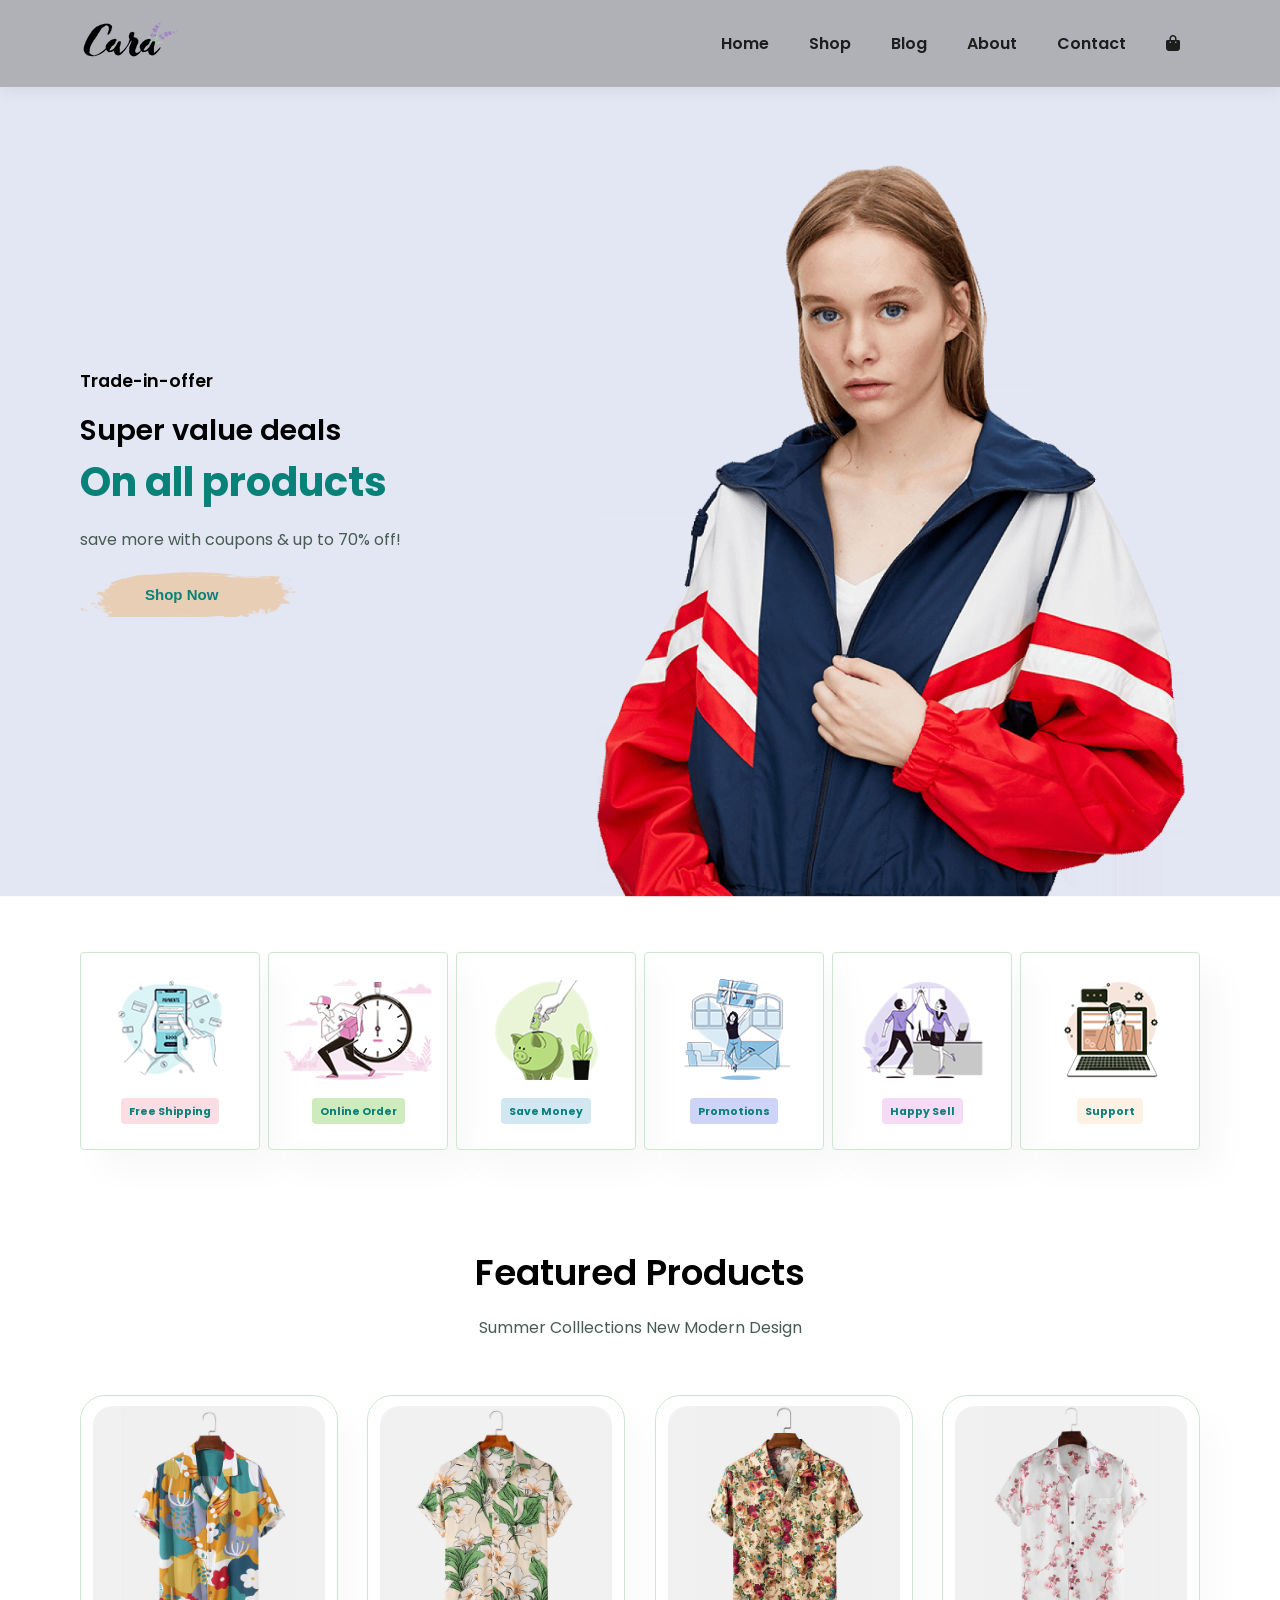
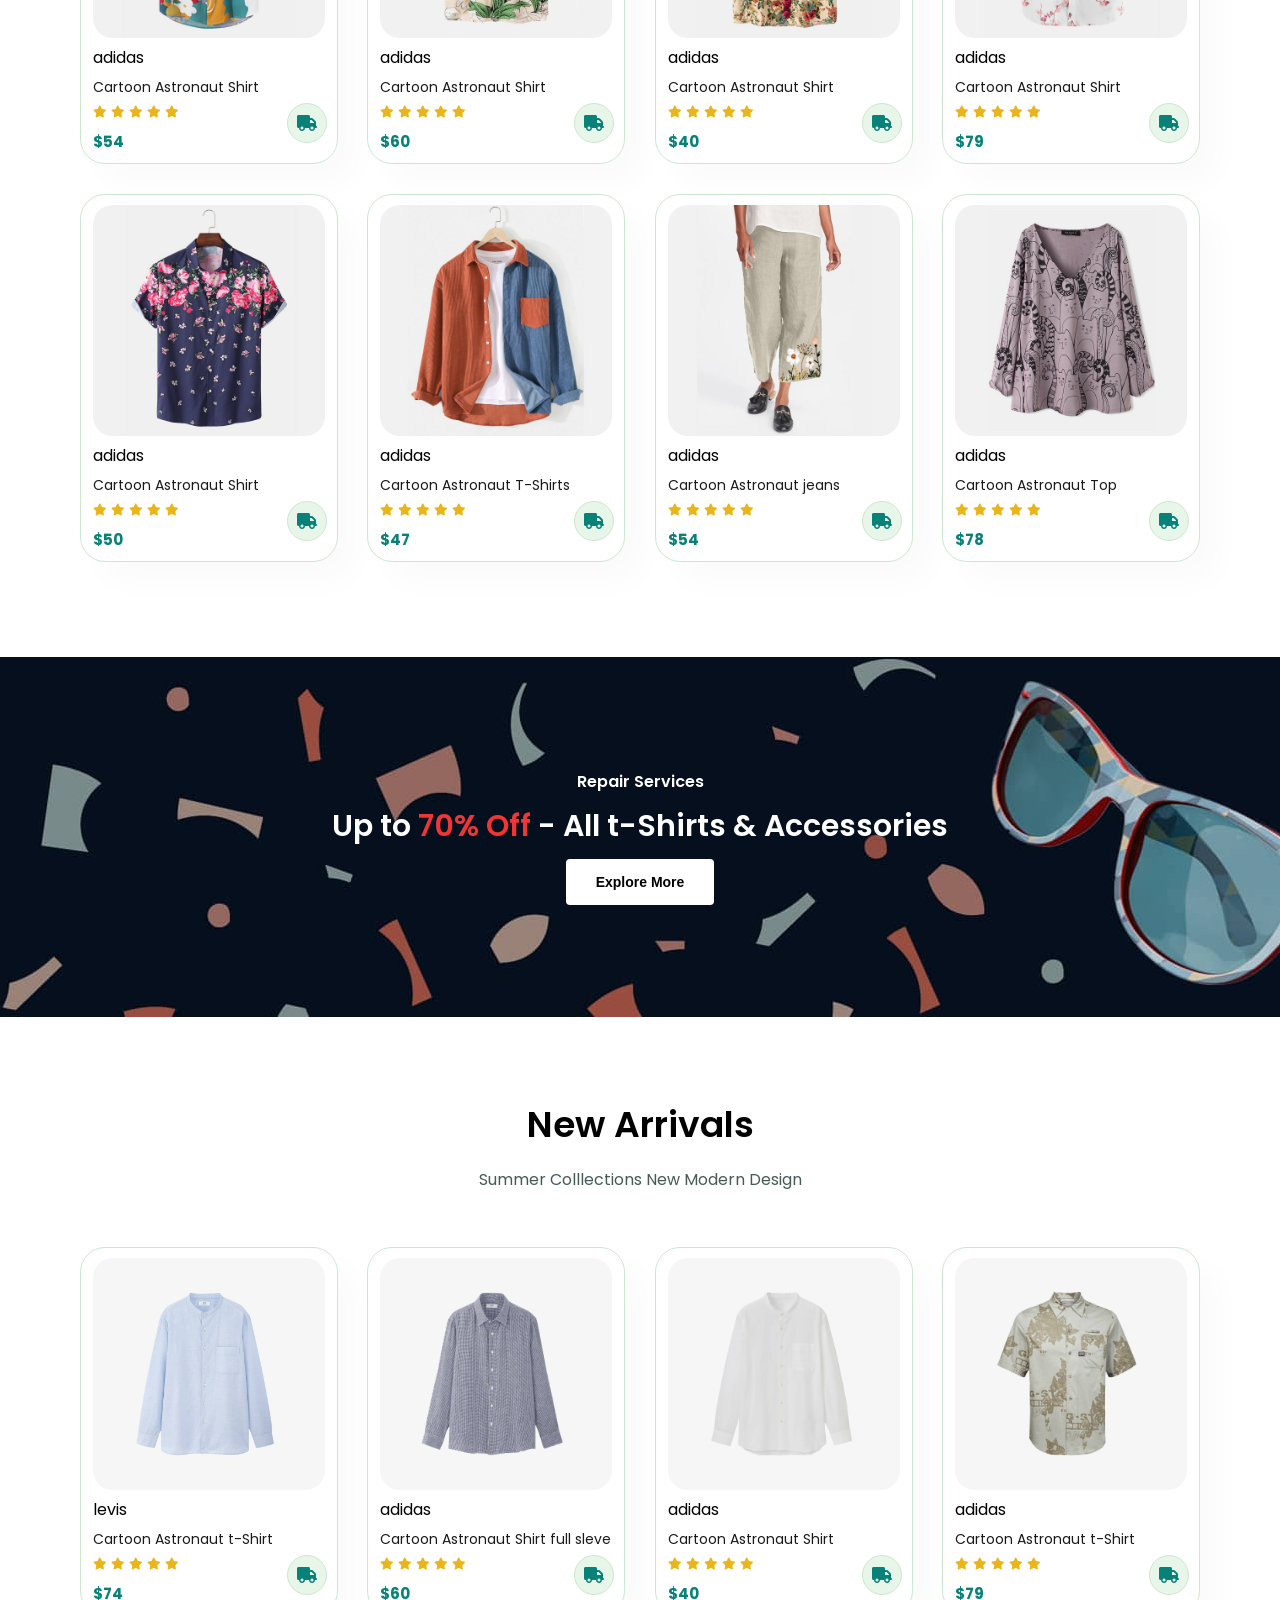
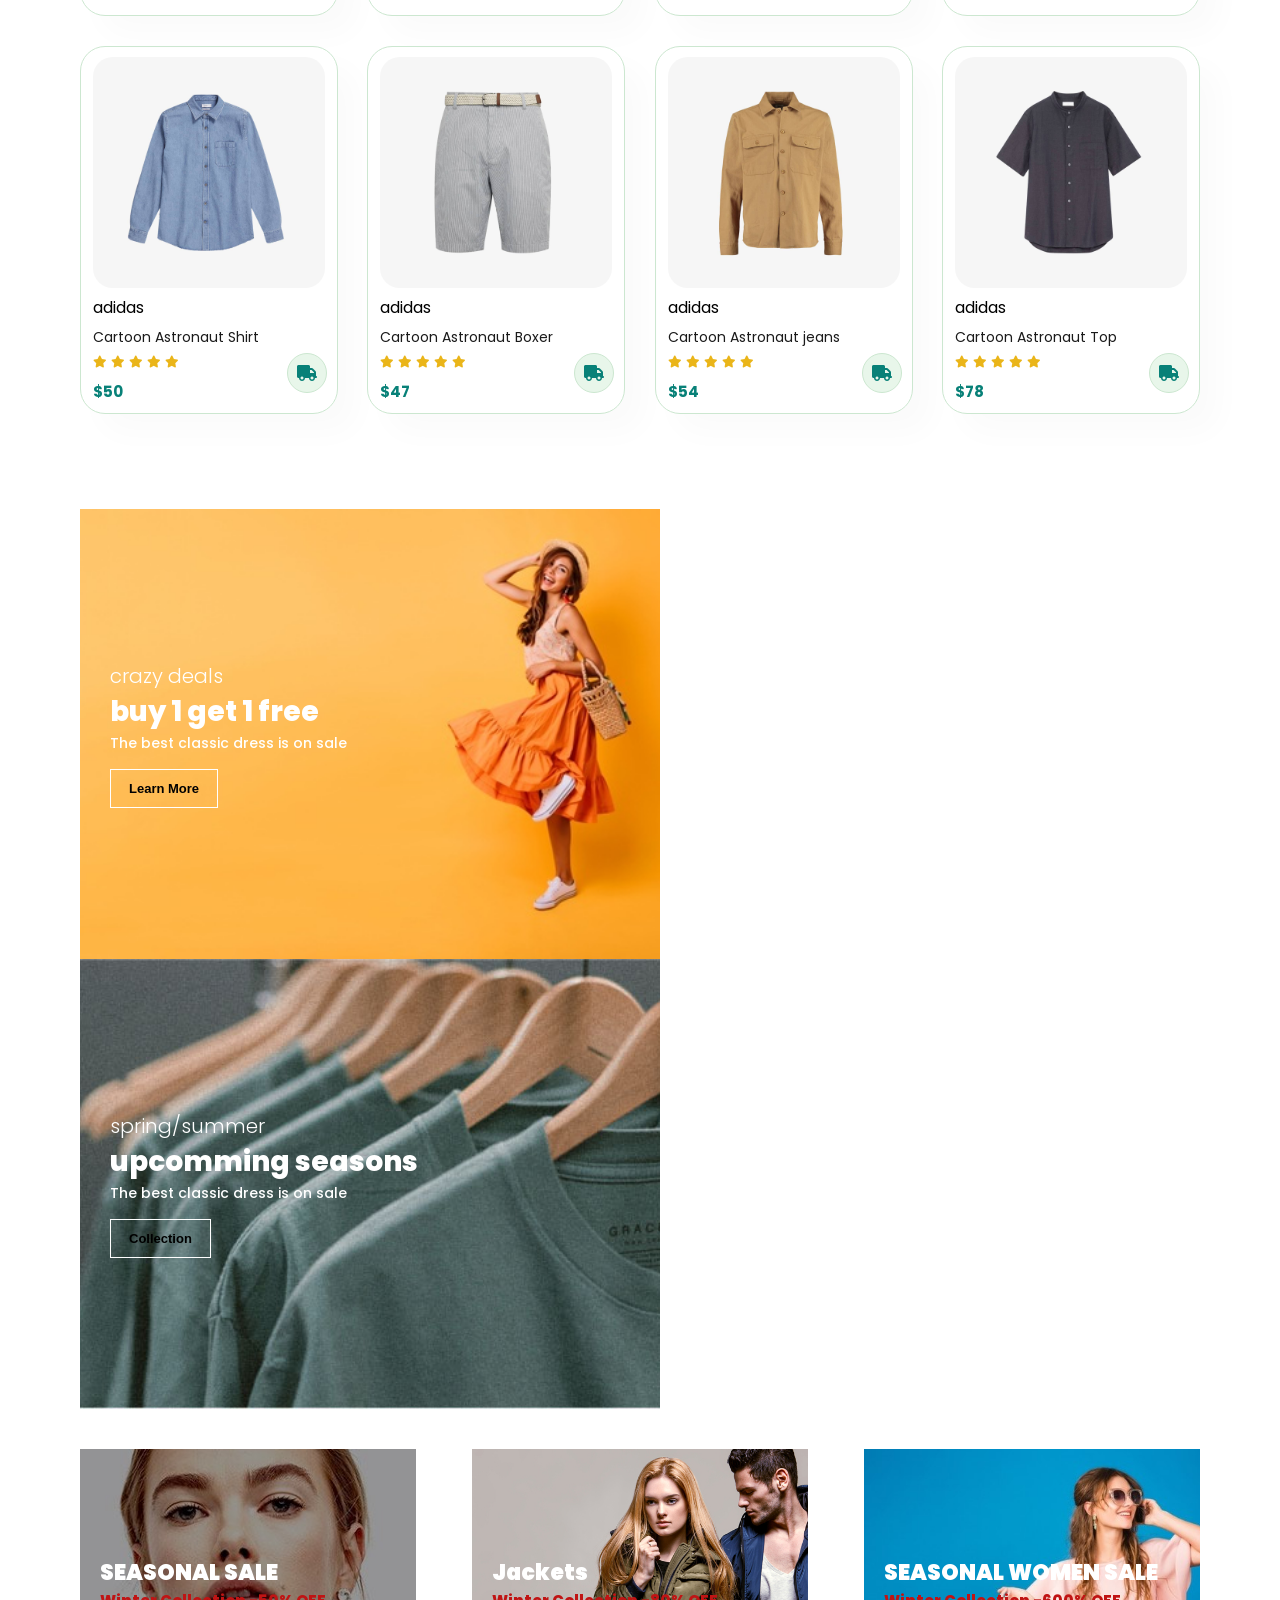
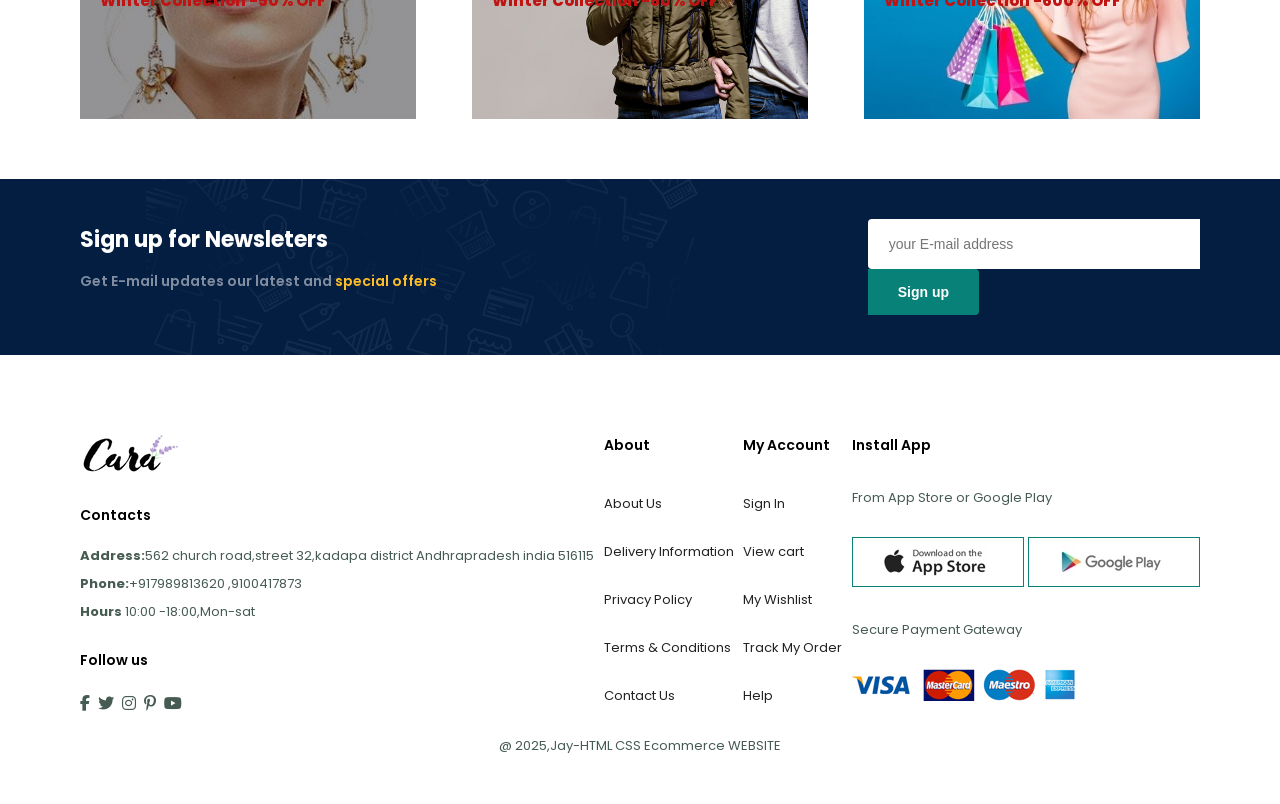
<file: index.html>
<!DOCTYPE html>
<html lang="en">
<head>
    <meta charset="UTF-8">
    <meta name="viewport" content="width=device-width, initial-scale=1.0">
    <title>E-COMMERCE WEBSITE</title>
    <link rel="stylesheet" href="https://cdnjs.cloudflare.com/ajax/libs/font-awesome/6.7.2/css/all.min.css" integrity="sha512-Evv84Mr4kqVGRNSgIGL/F/aIDqQb7xQ2vcrdIwxfjThSH8CSR7PBEakCr51Ck+w+/U6swU2Im1vVX0SVk9ABhg==" crossorigin="anonymous" referrerpolicy="no-referrer"  />
    <link rel="stylesheet" href="style.css">
</head>
<body>
    <section id="header">
        <a href="#"><img src="img/logo.png" class="logo" alt=""></a>
        <div>
            <ul id="navbar">
                <li><a   class="active" href="index.html">Home</a></li>
                <li><a href="shop.html">Shop</a></li>
                <li><a href="blog.html">Blog</a></li>
                <li><a href="about.html">About</a></li>
                <li><a href="contact.html">Contact</a></li>
                <li id="la-bag" ><a href="cart.html"><i class="fa-solid fa-bag-shopping"></i></a></li>
                <a href="#" id="close"><i class="fa-solid fa-square-xmark"></i></a>
                
            </ul>
        </div>
        <div id="mobile"> 
            <a href="cart.html"><i class="fa-solid fa-bag-shopping"></i></a>
            <i id="bar" class="fas fa-outdent"> </i>

        </div>
        

    </section>
    <section id="hero">
        <h4>Trade-in-offer</h4>
        <h2>Super value deals</h2>
        <h1>On all products </h1>
        <p>save more with coupons & up to 70% off!</p>
        <button>Shop Now</button>


    </section>
    <section id="feature" class="section-p1">
        <div class="fe-Box">
            <img src="img/features/f1.png" alt="">
            <h6>Free Shipping</h6>
        </div>
        <div class="fe-Box">
            <img src="img/features/f2.png" alt="">
            <h6>Online Order</h6>
        </div>
        <div class="fe-Box">
            <img src="img/features/f3.png" alt="">
            <h6>Save Money</h6>
        </div>
        <div class="fe-Box">
            <img src="img/features/f4.png" alt="">
            <h6>Promotions</h6>
        </div>
        <div class="fe-Box">
            <img src="img/features/f5.png" alt="">
            <h6>Happy Sell</h6>
        </div>
        <div class="fe-Box">
            <img src="img/features/f6.png" alt="">
            <h6>Support</h6>
        </div>

    </section>
    <section id="product1" class="section-p1">
        <h2>Featured Products</h2>
        <p>Summer Colllections New Modern Design</p>
        <div class="pro-container">
            <div class="pro">
                <img src="img/products/f1.jpg" alt="">
                <div class="des">
                    <span>adidas</span>
                    <h5>Cartoon Astronaut Shirt</h5>
                    <div class="star">
                        <i class="fas fa-star"></i>
                        <i class="fas fa-star"></i>
                        <i class="fas fa-star"></i>
                        <i class="fas fa-star"></i>
                        <i class="fas fa-star"></i>
                    </div>
                    <h4>$54</h4>
                </div>
                <a href="#" class="cart"><i  class="fa-solid fa-truck "></i></a>
            </div>
            <div class="pro">
                <img src="img/products/f2.jpg" alt="">
                <div class="des">
                    <span>adidas</span>
                    <h5>Cartoon Astronaut Shirt</h5>
                    <div class="star">
                        <i class="fas fa-star"></i>
                        <i class="fas fa-star"></i>
                        <i class="fas fa-star"></i>
                        <i class="fas fa-star"></i>
                        <i class="fas fa-star"></i>
                    </div>
                    <h4>$60</h4>
                </div>
                <a href="#" class="cart"><i  class="fa-solid fa-truck "></i></a>
            </div>
            <div class="pro">
                <img src="img/products/f3.jpg" alt="">
                <div class="des">
                    <span>adidas</span>
                    <h5>Cartoon Astronaut Shirt</h5>
                    <div class="star">
                        <i class="fas fa-star"></i>
                        <i class="fas fa-star"></i>
                        <i class="fas fa-star"></i>
                        <i class="fas fa-star"></i>
                        <i class="fas fa-star"></i>
                    </div>
                    <h4>$40</h4>
                </div>
                <a href="#" class="cart"><i  class="fa-solid fa-truck "></i></a>
            </div>
            <div class="pro">
                <img src="img/products/f4.jpg" alt="">
                <div class="des">
                    <span>adidas</span>
                    <h5>Cartoon Astronaut Shirt</h5>
                    <div class="star">
                        <i class="fas fa-star"></i>
                        <i class="fas fa-star"></i>
                        <i class="fas fa-star"></i>
                        <i class="fas fa-star"></i>
                        <i class="fas fa-star"></i>
                    </div>
                    <h4>$79</h4>
                </div>
                <a href="#" class="cart"><i  class="fa-solid fa-truck "></i></a>
            </div>
            <div class="pro">
                <img src="img/products/f5.jpg" alt="">
                <div class="des">
                    <span>adidas</span>
                    <h5>Cartoon Astronaut Shirt</h5>
                    <div class="star">
                        <i class="fas fa-star"></i>
                        <i class="fas fa-star"></i>
                        <i class="fas fa-star"></i>
                        <i class="fas fa-star"></i>
                        <i class="fas fa-star"></i>
                    </div>
                    <h4>$50</h4>
                </div>
                <a href="#" class="cart"><i  class="fa-solid fa-truck "></i></a>
            </div>
            <div class="pro">
                <img src="img/products/f6.jpg" alt="">
                <div class="des">
                    <span>adidas</span>
                    <h5>Cartoon Astronaut T-Shirts</h5>
                    <div class="star">
                        <i class="fas fa-star"></i>
                        <i class="fas fa-star"></i>
                        <i class="fas fa-star"></i>
                        <i class="fas fa-star"></i>
                        <i class="fas fa-star"></i>
                    </div>
                    <h4>$47</h4>
                </div>
                <a href="#" class="cart"><i  class="fa-solid fa-truck "></i></a>
            </div>
            <div class="pro">
                <img src="img/products/f7.jpg" alt="">
                <div class="des">
                    <span>adidas</span>
                    <h5>Cartoon Astronaut jeans</h5>
                    <div class="star">
                        <i class="fas fa-star"></i>
                        <i class="fas fa-star"></i>
                        <i class="fas fa-star"></i>
                        <i class="fas fa-star"></i>
                        <i class="fas fa-star"></i>
                    </div>
                    <h4>$54</h4>
                </div>
                <a href="#" class="cart"><i  class="fa-solid fa-truck "></i></a>
            </div>
            <div class="pro">
                <img src="img/products/f8.jpg" alt="">
                <div class="des">
                    <span>adidas</span>
                    <h5>Cartoon Astronaut Top</h5>
                    <div class="star">
                        <i class="fas fa-star"></i>
                        <i class="fas fa-star"></i>
                        <i class="fas fa-star"></i>
                        <i class="fas fa-star"></i>
                        <i class="fas fa-star"></i>
                    </div>
                    <h4>$78</h4>
                </div>
                <a href="#" class="cart"><i  class="fa-solid fa-truck "></i></a>
            </div>

        </div>

    </section>
    <section id="banner" class="Sectio">
        <h4>Repair Services</h4>
        <h2>Up to <span>70% Off</span> - All t-Shirts & Accessories</h2>
        <button class="normal">Explore More</button>

    </section>

<section id="product1" class="section-p1">
    <h2>New Arrivals</h2>
    <p>Summer Colllections New Modern Design</p>
    <div class="pro-container">
        <div class="pro">
            <img src="img/products/n1.jpg" alt="">
            <div class="des">
                <span>levis</span>
                <h5>Cartoon Astronaut t-Shirt</h5>
                <div class="star">
                    <i class="fas fa-star"></i>
                    <i class="fas fa-star"></i>
                    <i class="fas fa-star"></i>
                    <i class="fas fa-star"></i>
                    <i class="fas fa-star"></i>
                </div>
                <h4>$74</h4>
            </div>
            <a href="#" class="cart"><i  class="fa-solid fa-truck "></i></a>
        </div>
        <div class="pro">
            <img src="img/products/n2.jpg" alt="">
            <div class="des">
                <span>adidas</span>
                <h5>Cartoon Astronaut Shirt full sleve</h5>
                <div class="star">
                    <i class="fas fa-star"></i>
                    <i class="fas fa-star"></i>
                    <i class="fas fa-star"></i>
                    <i class="fas fa-star"></i>
                    <i class="fas fa-star"></i>
                </div>
                <h4>$60</h4>
            </div>
            <a href="#" class="cart"><i  class="fa-solid fa-truck "></i></a>
        </div>
        <div class="pro">
            <img src="img/products/n3.jpg" alt="">
            <div class="des">
                <span>adidas</span>
                <h5>Cartoon Astronaut Shirt</h5>
                <div class="star">
                    <i class="fas fa-star"></i>
                    <i class="fas fa-star"></i>
                    <i class="fas fa-star"></i>
                    <i class="fas fa-star"></i>
                    <i class="fas fa-star"></i>
                </div>
                <h4>$40</h4>
            </div>
            <a href="#" class="cart"><i  class="fa-solid fa-truck "></i></a>
        </div>
        <div class="pro">
            <img src="img/products/n4.jpg" alt="">
            <div class="des">
                <span>adidas</span>
                <h5>Cartoon Astronaut t-Shirt</h5>
                <div class="star">
                    <i class="fas fa-star"></i>
                    <i class="fas fa-star"></i>
                    <i class="fas fa-star"></i>
                    <i class="fas fa-star"></i>
                    <i class="fas fa-star"></i>
                </div>
                <h4>$79</h4>
            </div>
            <a href="#" class="cart"><i  class="fa-solid fa-truck "></i></a>
        </div>
        <div class="pro">
            <img src="img/products/n5.jpg" alt="">
            <div class="des">
                <span>adidas</span>
                <h5>Cartoon Astronaut Shirt</h5>
                <div class="star">
                    <i class="fas fa-star"></i>
                    <i class="fas fa-star"></i>
                    <i class="fas fa-star"></i>
                    <i class="fas fa-star"></i>
                    <i class="fas fa-star"></i>
                </div>
                <h4>$50</h4>
            </div>
            <a href="#" class="cart"><i  class="fa-solid fa-truck "></i></a>
        </div>
        <div class="pro">
            <img src="img/products/n6.jpg" alt="">
            <div class="des">
                <span>adidas</span>
                <h5>Cartoon Astronaut Boxer</h5>
                <div class="star">
                    <i class="fas fa-star"></i>
                    <i class="fas fa-star"></i>
                    <i class="fas fa-star"></i>
                    <i class="fas fa-star"></i>
                    <i class="fas fa-star"></i>
                </div>
                <h4>$47</h4>
            </div>
            <a href="#" class="cart"><i  class="fa-solid fa-truck "></i></a>
        </div>
        <div class="pro">
            <img src="img/products/n7.jpg" alt="">
            <div class="des">
                <span>adidas</span>
                <h5>Cartoon Astronaut jeans</h5>
                <div class="star">
                    <i class="fas fa-star"></i>
                    <i class="fas fa-star"></i>
                    <i class="fas fa-star"></i>
                    <i class="fas fa-star"></i>
                    <i class="fas fa-star"></i>
                </div>
                <h4>$54</h4>
            </div>
            <a href="#" class="cart"><i  class="fa-solid fa-truck "></i></a>
        </div>
        <div class="pro">
            <img src="img/products/n8.jpg" alt="">
            <div class="des">
                <span>adidas</span>
                <h5>Cartoon Astronaut Top</h5>
                <div class="star">
                    <i class="fas fa-star"></i>
                    <i class="fas fa-star"></i>
                    <i class="fas fa-star"></i>
                    <i class="fas fa-star"></i>
                    <i class="fas fa-star"></i>
                </div>
                <h4>$78</h4>
            </div>
            <a href="#" class="cart"><i  class="fa-solid fa-truck "></i></a>
        </div>

    </div>

</section>
<section id="sm-banner" class="section-p1">
    <div class="banner-box">
        <h4>crazy deals</h4>
        <h2>buy 1 get 1 free</h2>
        <span>The best classic dress is on sale </span>
        <button class="white">Learn More</button>
    </div>
    <div class="banner-box banner-box2">
        <h4>spring/summer</h4>
        <h2>upcomming seasons</h2>
        <span>The best classic dress is on sale </span>
        <button class="white">Collection</button>
    </div>
</section>
<section id="banner-3">
    <div class="banner-box">
        <h2>SEASONAL SALE</h2>
        <h3>Winter Collection -50% OFF</h3>
    </div>
    <div class="banner-box banner-box2">
        <h2>Jackets</h2>
        <h3>Winter Collection -80% OFF</h3>
    </div>
    <div class="banner-box banner-box3">
        <h2>SEASONAL WOMEN SALE</h2>
        <h3>Winter Collection -600% OFF</h3>
    </div>
</section>
<section id="newsletter" class="section-p1 Sectio">
    <div class="newstext">
        <h4>Sign up for Newsleters</h4>
        <p>Get E-mail updates our latest and <span>special offers</span></p>
    </div>
    <div class="form">
        <input type="text" placeholder="your E-mail address ">
        <button class="normal">Sign up</button>
    </div>
</section>
<footer class="section-p1">
    <div class="col">
        <img class="logo" src="img/logo.png" alt="">
        <h4>Contacts</h4>
        <p><strong>Address:</strong>562 church road,street 32,kadapa district Andhrapradesh india 516115</p>
        <p><strong>Phone:</strong>+917989813620 ,9100417873</p>
        <p><strong>Hours</strong> 10:00 -18:00,Mon-sat</p>
        <div class="follow">
            <h4>Follow us</h4>
            <div class="icon">
                <i class="fab fa-facebook-f"></i>
                <i class="fab fa-twitter"></i>
                <i class="fab fa-instagram"></i>
                <i class="fab fa-pinterest-p"></i>
                <i class="fab fa-youtube"></i>
              
            </div>

        </div>
    </div>
    <div class="col">
        <h4>About</h4>
        <a href="#">About Us</a>
        <a href="#">Delivery Information</a>
        <a href="#">Privacy Policy</a>
        <a href="#">Terms & Conditions</a>
        <a href="#">Contact  Us</a>
    </div>
    <div class="col">
        <h4>My Account</h4>
        <a href="#">Sign In</a>
        <a href="#">View cart</a>
        <a href="#">My Wishlist</a>
        <a href="#">Track My Order</a>
        <a href="#">Help</a>
        
    </div>
    <div class="col install">
        <h4>Install App</h4>
        <p>From App Store or Google Play</p>
        <div class="row">
            <img src="img/pay/app.jpg" alt="">
            <img src="img/pay/play.jpg" alt="">
        </div>
        <p>Secure Payment Gateway</p>
        <img src="img/pay/pay.png" alt="">

    </div>
    <div class="copyright">
        <p>@ 2025,Jay-HTML CSS Ecommerce WEBSITE</p>
    </div>
</footer>

    <script src="script.js"></script>
    
</body>
</html>
</file>
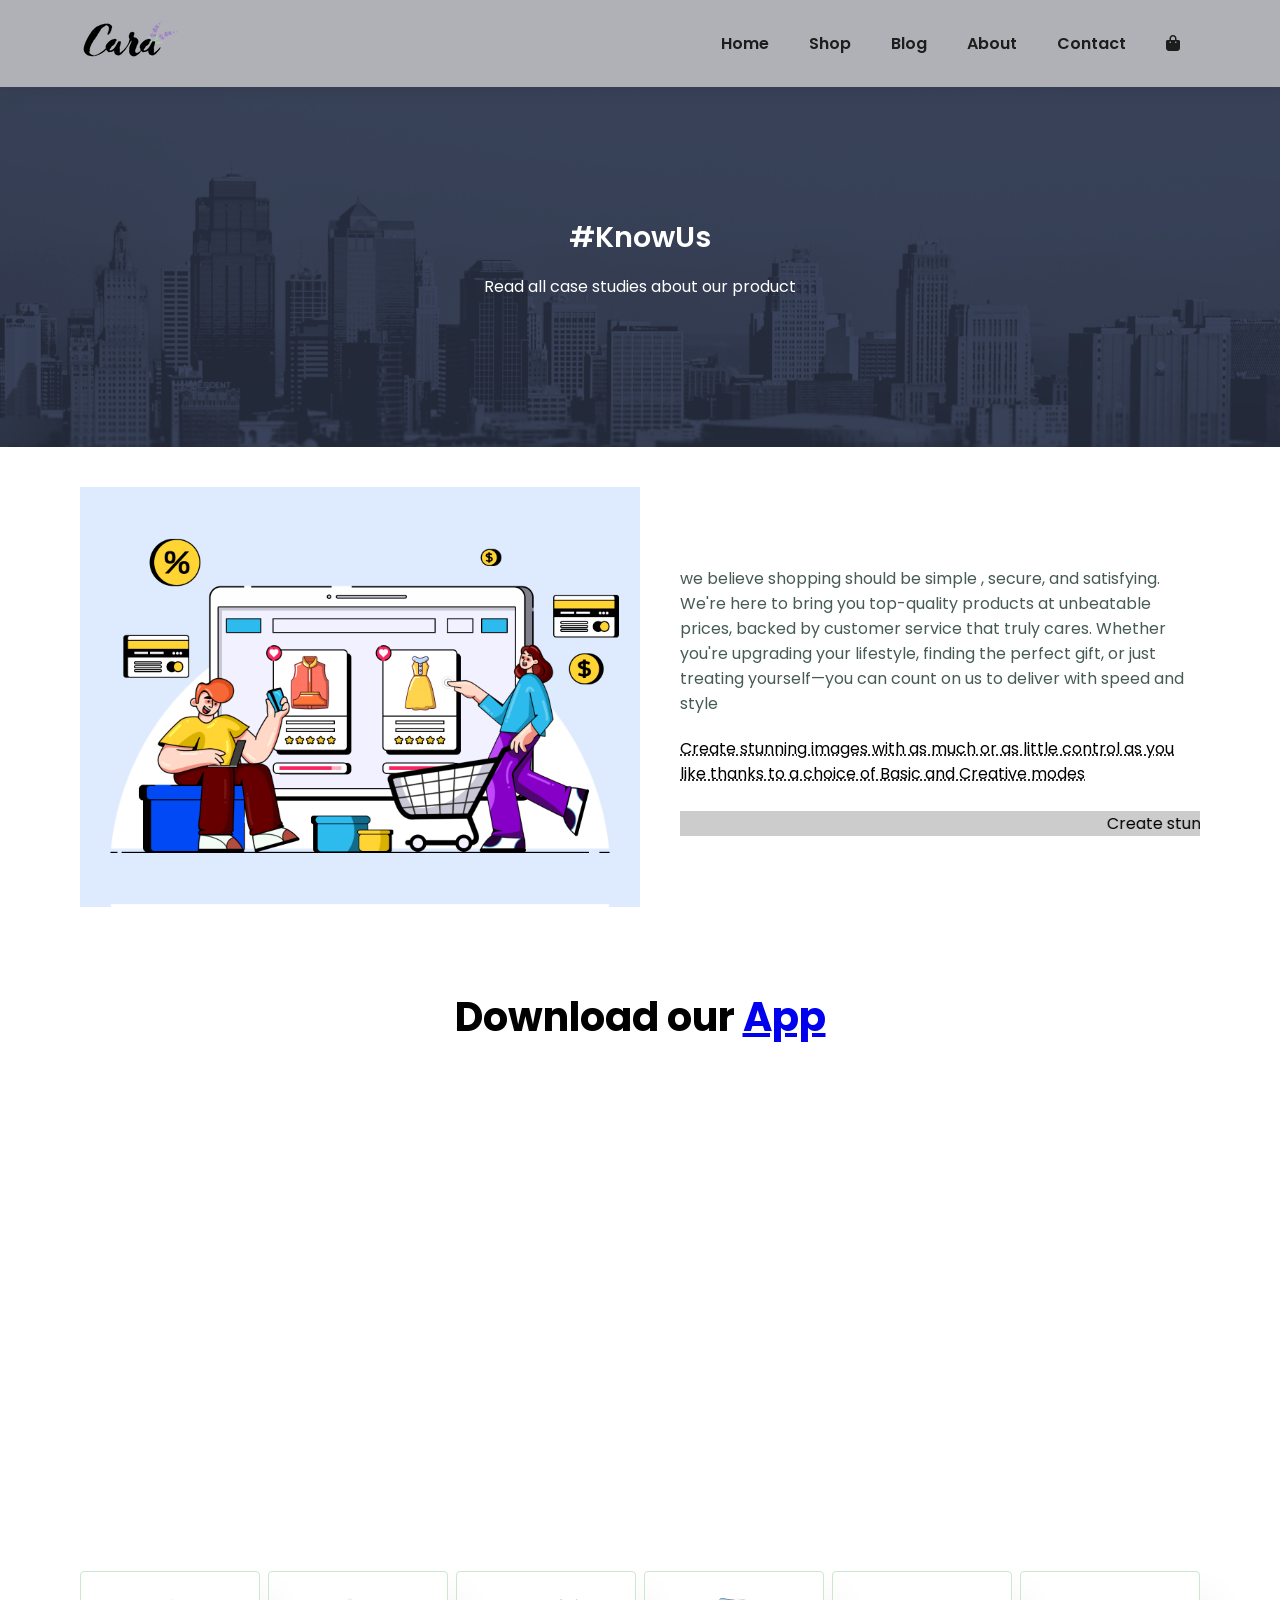
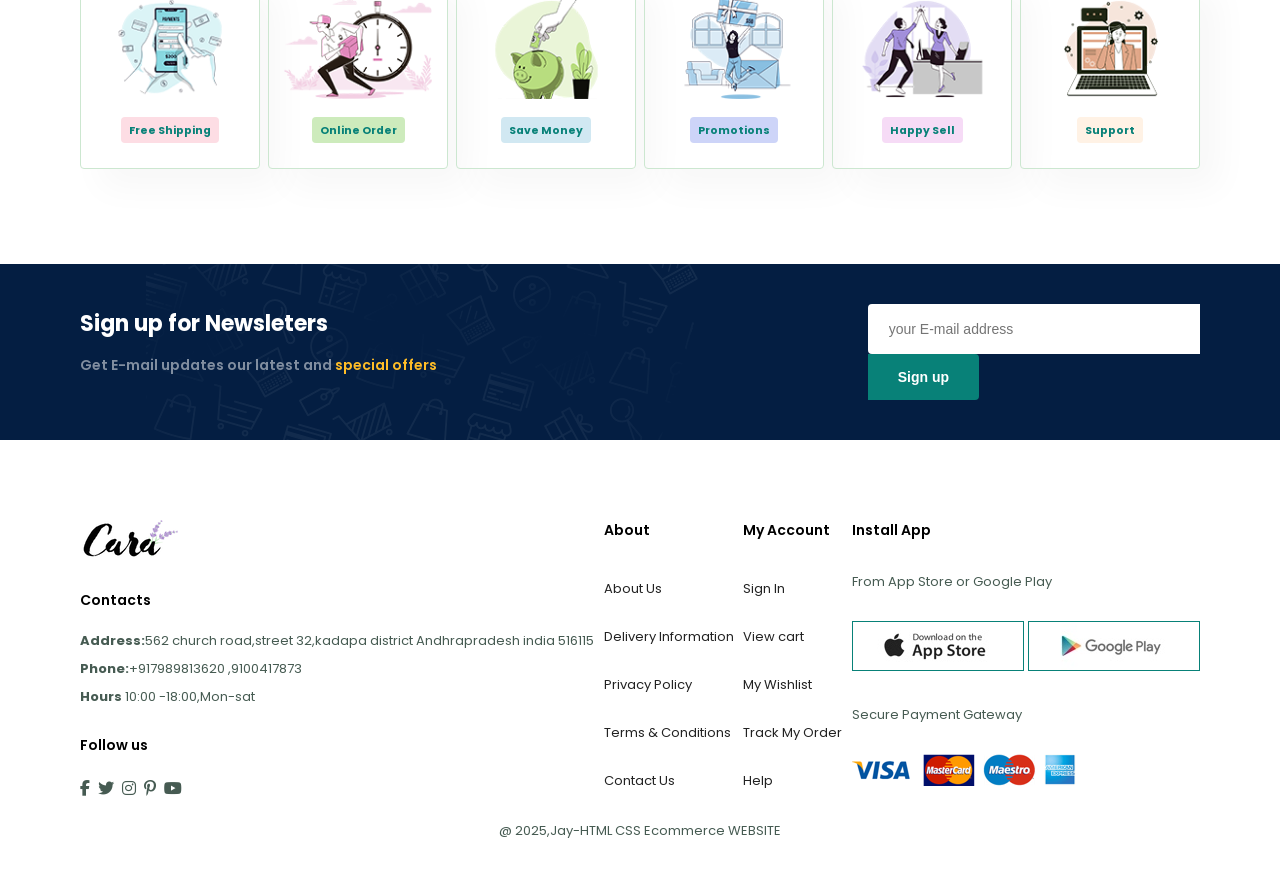
<file: about.html>
<!DOCTYPE html>
<html lang="en">
<head>
    <meta charset="UTF-8">
    <meta name="viewport" content="width=device-width, initial-scale=1.0">
    <title>E-COMMERCE WEBSITE</title>
    <link rel="stylesheet" href="https://cdnjs.cloudflare.com/ajax/libs/font-awesome/6.7.2/css/all.min.css" integrity="sha512-Evv84Mr4kqVGRNSgIGL/F/aIDqQb7xQ2vcrdIwxfjThSH8CSR7PBEakCr51Ck+w+/U6swU2Im1vVX0SVk9ABhg==" crossorigin="anonymous" referrerpolicy="no-referrer"  />
    <link rel="stylesheet" href="style.css">
</head>
<body>
    <section id="header">
        <a href="#"><img src="img/logo.png" class="logo" alt=""></a>
        <div>
            <ul id="navbar">
                <li><a  href="index.html">Home</a></li>
                <li><a class="active" href="shop.html">Shop</a></li>
                <li><a href="blog.html">Blog</a></li>
                <li><a href="about.html">About</a></li>
                <li><a href="contact.html">Contact</a></li>
                <li id="la-bag" ><a href="cart.html"><i class="fa-solid fa-bag-shopping"></i></a></li>
                <a href="#" id="close"><i class="fa-solid fa-square-xmark"></i></a>
                
            </ul>
        </div>
        <div id="mobile"> 
            <a href="cart.html"><i class="fa-solid fa-bag-shopping"></i></a>
            <i id="bar" class="fas fa-outdent"> </i>

        </div>
        

    </section>
    <section id="page-header"  class="about-header">
        <h2>#KnowUs</h2>
       
        <p>Read all case studies about our product</p>
        


    </section>
    <section id="about-head" class="section-p1">
        <img src="img/about/a6.jpg" alt="">
        <div>
            <p>we believe shopping should be simple
                , secure, and satisfying. We're here 
                to bring you top-quality products at 
                unbeatable prices, backed by customer
                 service that truly cares. Whether
                  you're upgrading your lifestyle,
                   finding the perfect gift, or just 
                   treating yourself—you can count on us 
                   to deliver with speed and style</p>
            <abbr title="">Create stunning images with as 
                much or as little control as you like thanks
                 to a choice of Basic and Creative modes</abbr>
                 <br><br>
            <marquee loop="-1" scrollamount="5" width="100%">Create
                     stunning images
                     with as much or as little control as you like thanks t
                     o a choice of Basic and Creative modes</marquee>
        </div>
    </section>
    <section id="about-app" class="section-p1">
        <h1>Download our <a href="#">App</a></h1>
        <div class="video">
            <video autoplay muted loop src="img/about/1.mp4"></video>
        </div>

    </section>
    <section id="feature" class="section-p1">
        <div class="fe-Box">
            <img src="img/features/f1.png" alt="">
            <h6>Free Shipping</h6>
        </div>
        <div class="fe-Box">
            <img src="img/features/f2.png" alt="">
            <h6>Online Order</h6>
        </div>
        <div class="fe-Box">
            <img src="img/features/f3.png" alt="">
            <h6>Save Money</h6>
        </div>
        <div class="fe-Box">
            <img src="img/features/f4.png" alt="">
            <h6>Promotions</h6>
        </div>
        <div class="fe-Box">
            <img src="img/features/f5.png" alt="">
            <h6>Happy Sell</h6>
        </div>
        <div class="fe-Box">
            <img src="img/features/f6.png" alt="">
            <h6>Support</h6>
        </div>

    </section>
    <section id="newsletter" class="section-p1 Sectio">
        <div class="newstext">
            <h4>Sign up for Newsleters</h4>
            <p>Get E-mail updates our latest and <span>special offers</span></p>
        </div>
        <div class="form">
            <input type="text" placeholder="your E-mail address ">
            <button class="normal">Sign up</button>
        </div>
    </section>


<footer class="section-p1">
    <div class="col">
        <img class="logo" src="img/logo.png" alt="">
        <h4>Contacts</h4>
        <p><strong>Address:</strong>562 church road,street 32,kadapa district Andhrapradesh india 516115</p>
        <p><strong>Phone:</strong>+917989813620 ,9100417873</p>
        <p><strong>Hours</strong> 10:00 -18:00,Mon-sat</p>
        <div class="follow">
            <h4>Follow us</h4>
            <div class="icon">
                <i class="fab fa-facebook-f"></i>
                <i class="fab fa-twitter"></i>
                <i class="fab fa-instagram"></i>
                <i class="fab fa-pinterest-p"></i>
                <i class="fab fa-youtube"></i>
              
            </div>

        </div>
    </div>
    <div class="col">
        <h4>About</h4>
        <a href="#">About Us</a>
        <a href="#">Delivery Information</a>
        <a href="#">Privacy Policy</a>
        <a href="#">Terms & Conditions</a>
        <a href="#">Contact  Us</a>
    </div>
    <div class="col">
        <h4>My Account</h4>
        <a href="#">Sign In</a>
        <a href="#">View cart</a>
        <a href="#">My Wishlist</a>
        <a href="#">Track My Order</a>
        <a href="#">Help</a>
        
    </div>
    <div class="col install">
        <h4>Install App</h4>
        <p>From App Store or Google Play</p>
        <div class="row">
            <img src="img/pay/app.jpg" alt="">
            <img src="img/pay/play.jpg" alt="">
        </div>
        <p>Secure Payment Gateway</p>
        <img src="img/pay/pay.png" alt="">

    </div>
    <div class="copyright">
        <p>@ 2025,Jay-HTML CSS Ecommerce WEBSITE</p>
    </div>
</footer>

    <script src="script.js"></script>
    
</body>
</html>
</file>
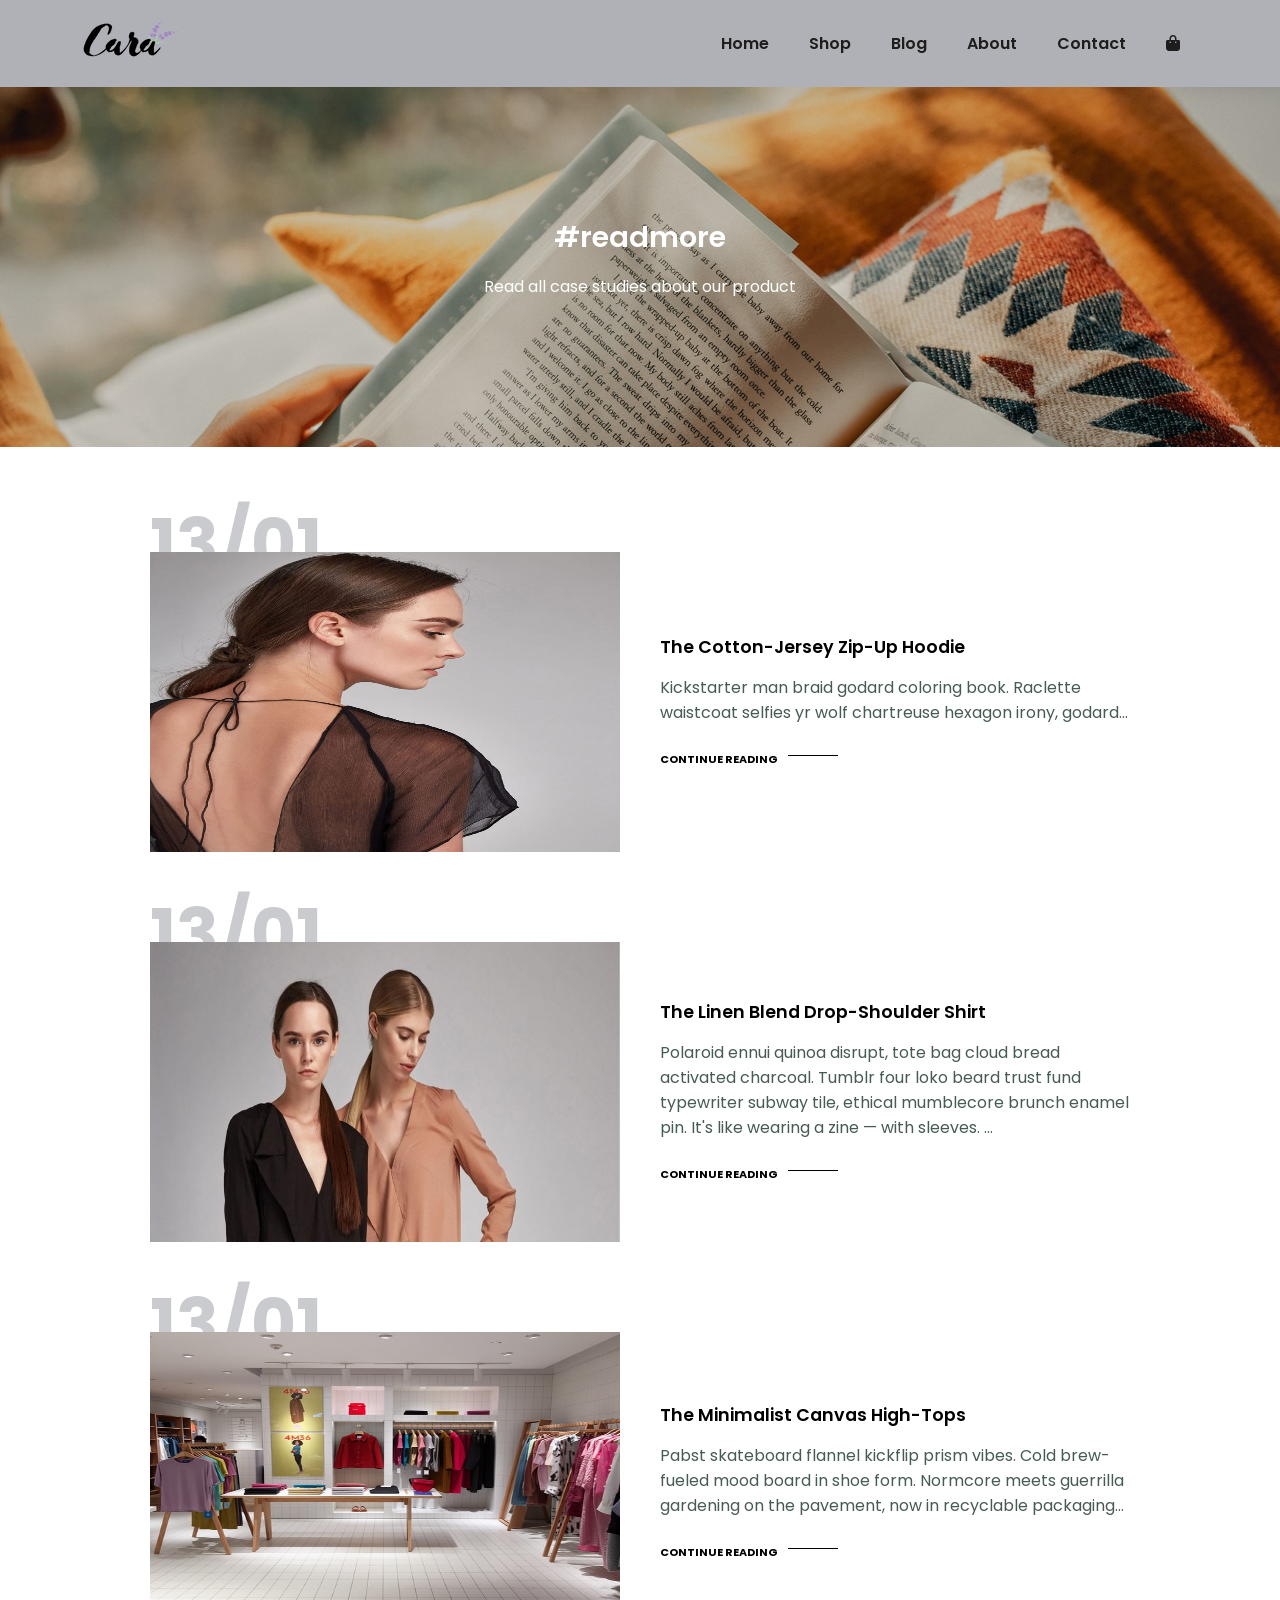
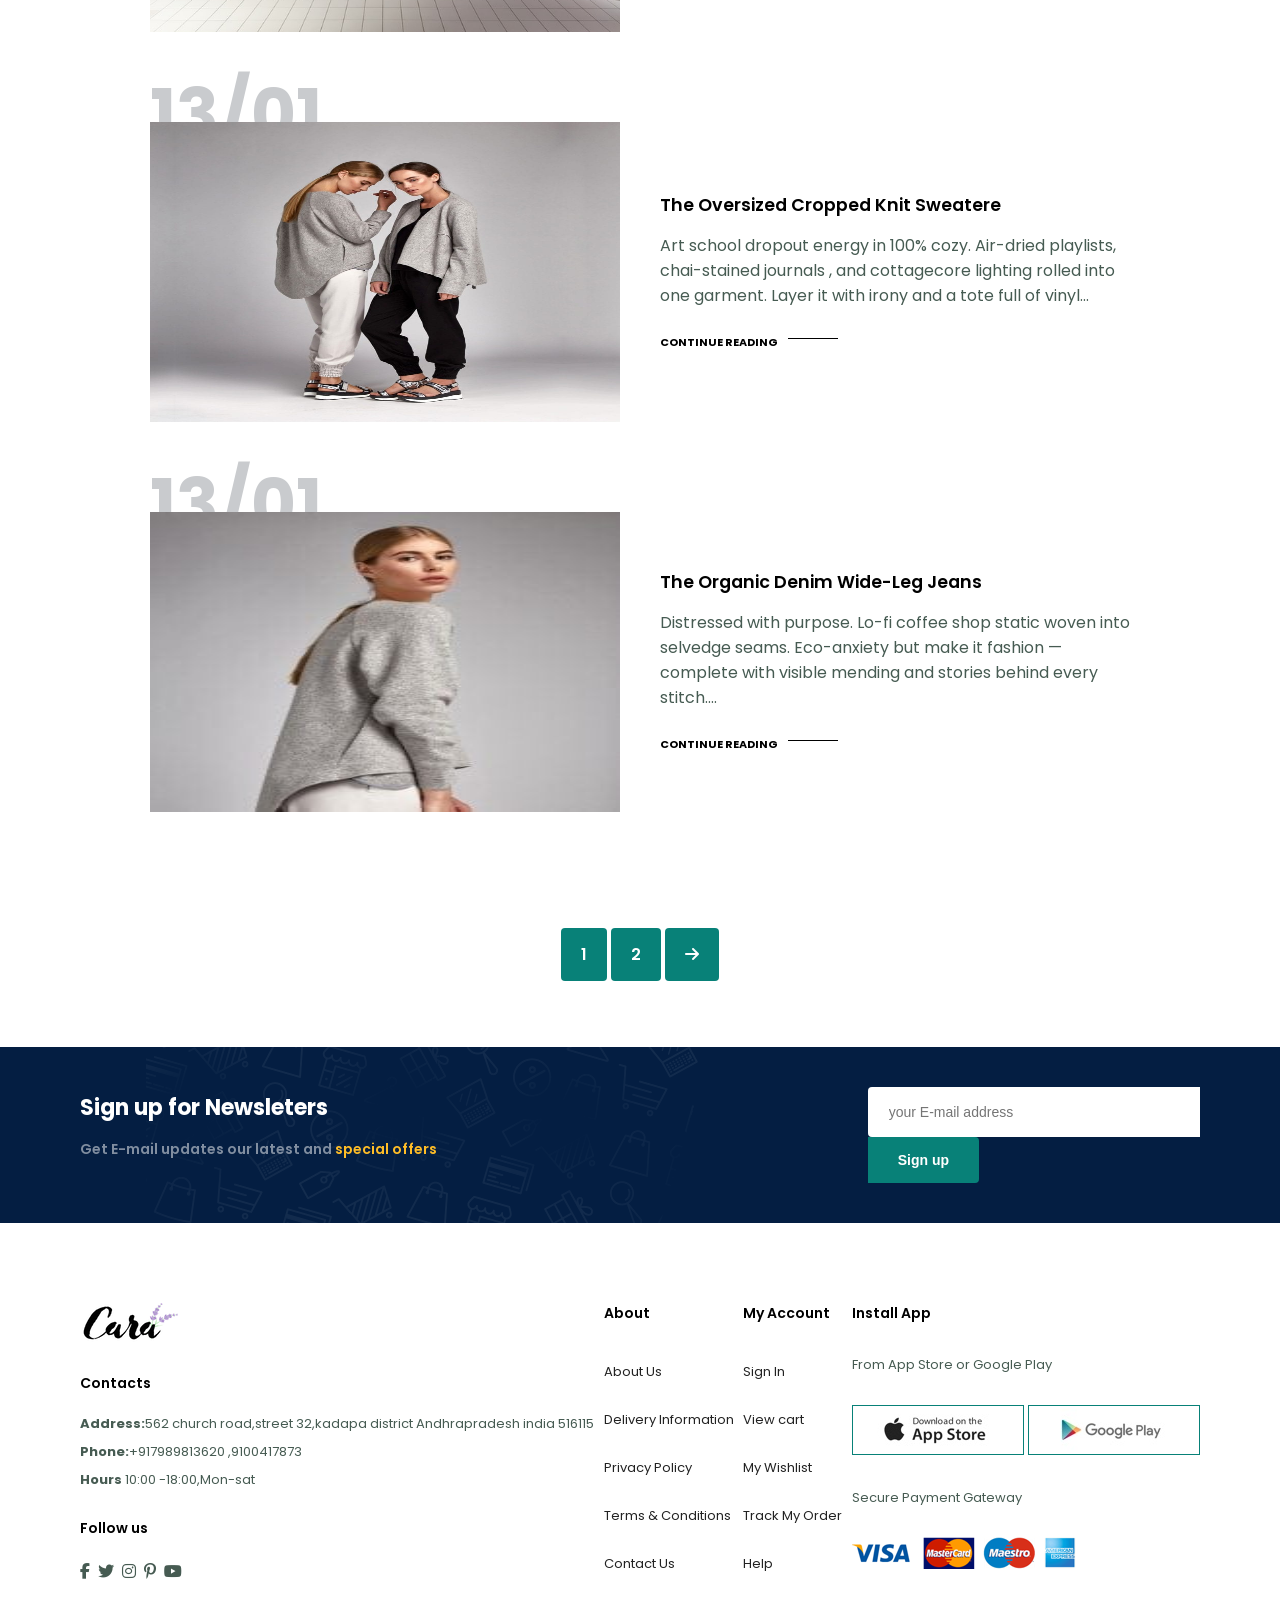
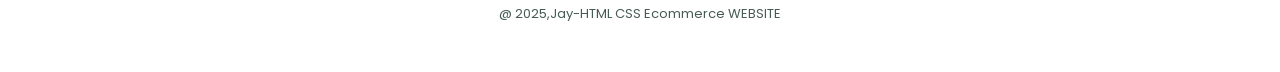
<file: blog.html>
<!DOCTYPE html>
<html lang="en">
<head>
    <meta charset="UTF-8">
    <meta name="viewport" content="width=device-width, initial-scale=1.0">
    <title>E-COMMERCE WEBSITE</title>
    <link rel="stylesheet" href="https://cdnjs.cloudflare.com/ajax/libs/font-awesome/6.7.2/css/all.min.css" integrity="sha512-Evv84Mr4kqVGRNSgIGL/F/aIDqQb7xQ2vcrdIwxfjThSH8CSR7PBEakCr51Ck+w+/U6swU2Im1vVX0SVk9ABhg==" crossorigin="anonymous" referrerpolicy="no-referrer"  />
    <link rel="stylesheet" href="style.css">
</head>
<body>
    <section id="header">
        <a href="#"><img src="img/logo.png" class="logo" alt=""></a>
        <div>
            <ul id="navbar">
                <li><a  href="index.html">Home</a></li>
                <li><a class="active" href="shop.html">Shop</a></li>
                <li><a href="blog.html">Blog</a></li>
                <li><a href="about.html">About</a></li>
                <li><a href="contact.html">Contact</a></li>
                <li id="la-bag" ><a href="cart.html"><i class="fa-solid fa-bag-shopping"></i></a></li>
                <a href="#" id="close"><i class="fa-solid fa-square-xmark"></i></a>
                
            </ul>
        </div>
        <div id="mobile"> 
            <a href="cart.html"><i class="fa-solid fa-bag-shopping"></i></a>
            <i id="bar" class="fas fa-outdent"> </i>

        </div>
        

    </section>
    <section id="page-header"  class="blog-header">
        <h2>#readmore</h2>
       
        <p>Read all case studies about our product</p>
        


    </section>
    <section id="blog">
        <div class="blog-box">
            <div class="blog-img">
                <img src="img/blog/b1.jpg" alt="">
            </div>
            <div class="blog-details">
                <h4>The Cotton-Jersey Zip-Up Hoodie</h4>
                <p>Kickstarter man braid godard coloring book. Raclette waistcoat selfies
                    yr wolf chartreuse hexagon irony, godard...</p>
                <a href="#">CONTINUE READING</a>

            </div>
            <h1>13/01</h1>

        </div>
        <div class="blog-box">
            <div class="blog-img">
                <img src="img/blog/b2.jpg" alt="">
            </div>
            <div class="blog-details">
                <h4>The Linen Blend Drop-Shoulder Shirt</h4>
                <p>Polaroid ennui quinoa disrupt, tote bag cloud
                     bread activated charcoal. Tumblr four loko 
                     beard trust fund typewriter subway tile, ethical
                      mumblecore brunch enamel pin. It's like wearing
                       a zine — with sleeves.

                    ...</p>
                <a href="#">CONTINUE READING</a>

            </div>
            <h1>13/01</h1>

        </div>
        <div class="blog-box">
            <div class="blog-img">
                <img src="img/blog/b3.jpg" alt="">
            </div>
            <div class="blog-details">
                <h4>The Minimalist Canvas High-Tops</h4>
                <p>Pabst skateboard flannel kickflip prism vibes.
                     Cold brew-fueled mood board in shoe form.
                      Normcore meets guerrilla gardening on the
                       pavement, now in recyclable packaging...</p>
                <a href="#">CONTINUE READING</a>

            </div>
            <h1>13/01</h1>

        </div>
        <div class="blog-box">
            <div class="blog-img">
                <img src="img/blog/b4.jpg" alt="">
            </div>
            <div class="blog-details">
                <h4>The Oversized Cropped Knit Sweatere</h4>
                <p>Art school dropout energy in 100% cozy. 
                    Air-dried playlists, chai-stained journals
                    , and cottagecore lighting rolled into one
                     garment. Layer it with irony and a tote 
                     full of vinyl...</p>
                <a href="#">CONTINUE READING</a>

            </div>
            <h1>13/01</h1>

        </div>
        <div class="blog-box">
            <div class="blog-img">
                <img src="img/blog/b5.jpg" alt="">
            </div>
            <div class="blog-details">
                <h4>The Organic Denim Wide-Leg Jeans</h4>
                <p>Distressed with purpose. Lo-fi coffee shop static woven 
                    into selvedge seams. Eco-anxiety but make it fashion
                     — complete with visible mending and stories behind
                      every stitch....</p>
                <a href="#">CONTINUE READING</a>

            </div>
            <h1>13/01</h1>

        </div>

    </section>

<section id="pagination" class="section-p1">
    <a href="#"> 1</a>
    <a href="#">2</a>
    <a href="#"><i class="fa-solid fa-arrow-right"></i></a>
</section>

<section id="newsletter" class="section-p1 Sectio">
    <div class="newstext">
        <h4>Sign up for Newsleters</h4>
        <p>Get E-mail updates our latest and <span>special offers</span></p>
    </div>
    <div class="form">
        <input type="text" placeholder="your E-mail address ">
        <button class="normal">Sign up</button>
    </div>
</section>
<footer class="section-p1">
    <div class="col">
        <img class="logo" src="img/logo.png" alt="">
        <h4>Contacts</h4>
        <p><strong>Address:</strong>562 church road,street 32,kadapa district Andhrapradesh india 516115</p>
        <p><strong>Phone:</strong>+917989813620 ,9100417873</p>
        <p><strong>Hours</strong> 10:00 -18:00,Mon-sat</p>
        <div class="follow">
            <h4>Follow us</h4>
            <div class="icon">
                <i class="fab fa-facebook-f"></i>
                <i class="fab fa-twitter"></i>
                <i class="fab fa-instagram"></i>
                <i class="fab fa-pinterest-p"></i>
                <i class="fab fa-youtube"></i>
              
            </div>

        </div>
    </div>
    <div class="col">
        <h4>About</h4>
        <a href="#">About Us</a>
        <a href="#">Delivery Information</a>
        <a href="#">Privacy Policy</a>
        <a href="#">Terms & Conditions</a>
        <a href="#">Contact  Us</a>
    </div>
    <div class="col">
        <h4>My Account</h4>
        <a href="#">Sign In</a>
        <a href="#">View cart</a>
        <a href="#">My Wishlist</a>
        <a href="#">Track My Order</a>
        <a href="#">Help</a>
        
    </div>
    <div class="col install">
        <h4>Install App</h4>
        <p>From App Store or Google Play</p>
        <div class="row">
            <img src="img/pay/app.jpg" alt="">
            <img src="img/pay/play.jpg" alt="">
        </div>
        <p>Secure Payment Gateway</p>
        <img src="img/pay/pay.png" alt="">

    </div>
    <div class="copyright">
        <p>@ 2025,Jay-HTML CSS Ecommerce WEBSITE</p>
    </div>
</footer>

    <script src="script.js"></script>
    
</body>
</html>
</file>
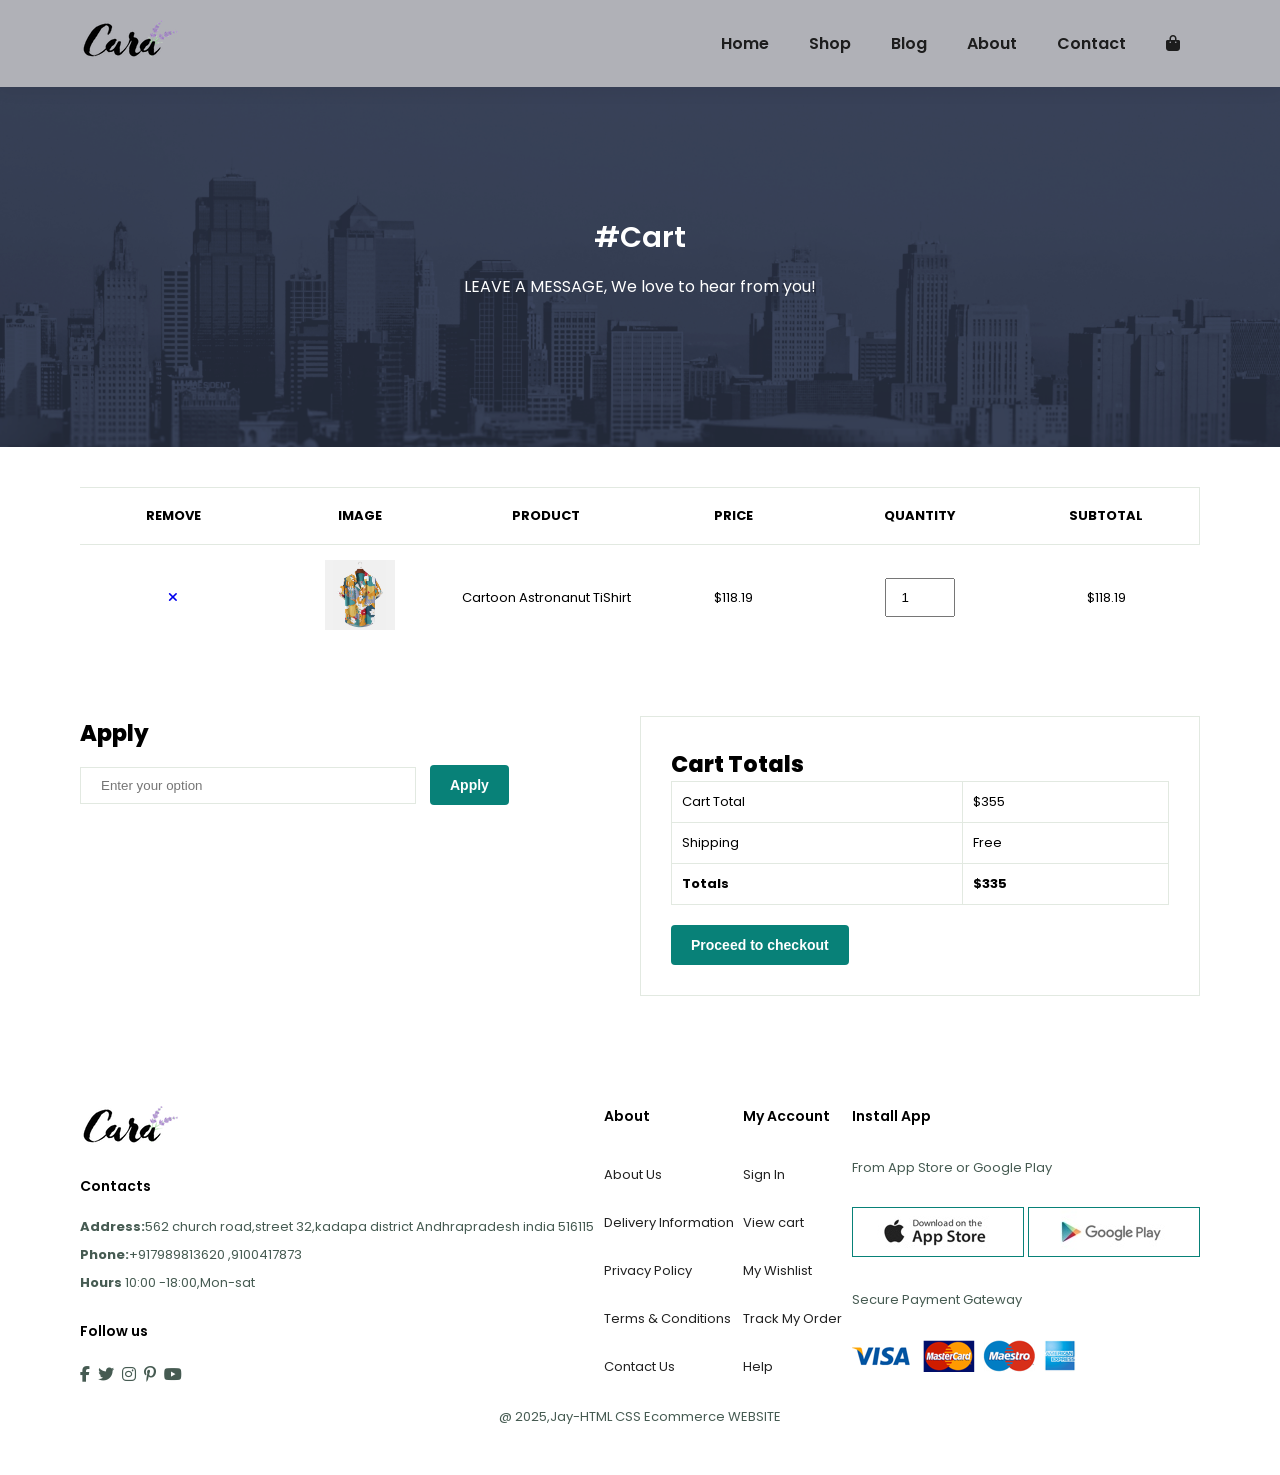
<file: cart.html>
<!DOCTYPE html>
<html lang="en">
<head>
    <meta charset="UTF-8">
    <meta name="viewport" content="width=device-width, initial-scale=1.0">
    <title>E-COMMERCE WEBSITE</title>
    <link rel="stylesheet" href="https://cdnjs.cloudflare.com/ajax/libs/font-awesome/6.7.2/css/all.min.css" integrity="sha512-Evv84Mr4kqVGRNSgIGL/F/aIDqQb7xQ2vcrdIwxfjThSH8CSR7PBEakCr51Ck+w+/U6swU2Im1vVX0SVk9ABhg==" crossorigin="anonymous" referrerpolicy="no-referrer"  />
    <link rel="stylesheet" href="style.css">
</head>
<body>
    <section id="header">
        <a href="#"><img src="img/logo.png" class="logo" alt=""></a>
        <div>
            <ul id="navbar">
                <li><a  href="index.html">Home</a></li>
                <li><a class="active" href="shop.html">Shop</a></li>
                <li><a href="blog.html">Blog</a></li>
                <li><a href="about.html">About</a></li>
                <li><a href="contact.html">Contact</a></li>
                <li id="la-bag" ><a href="cart.html"><i class="fa-solid fa-bag-shopping"></i></a></li>
                <a href="#" id="close"><i class="fa-solid fa-square-xmark"></i></a>
                
            </ul>
        </div>
        <div id="mobile"> 
            <a href="cart.html"><i class="fa-solid fa-bag-shopping"></i></a>
            <i id="bar" class="fas fa-outdent"> </i>

        </div>
        

    </section>
    <section id="page-header"  class="about-header">
        <h2>#Cart</h2>
       
        <p>LEAVE A MESSAGE, We love to hear from you!</p>
        


    </section>
    <section id="cart" class="section-p1">
        <table width="100%">
            <thead>
                <tr></tr>
                  <td>Remove</td>
                  <td>Image</td>
                  <td>Product</td>
                  <td>Price</td>
                  <td>Quantity</td>
                  <td>Subtotal</td>
                </tr>
            </thead>
            <tbody>
                <tr>
                    <td><a href="#"><i class="fa-solid fa-xmark"></i></a></td>
                    <td><img src="img/products/f1.jpg" alt=""></td>
                    <td>Cartoon Astronanut TiShirt</td>
                    <td>$118.19</td>
                    <td><input type="number" value="1"></td>
                    <td>$118.19</td>
                </tr>
            </tbody>


        </table>

    </section>
    <section id="cart-add" class="section-p1">
        <div id="coupon">
            <h3>Apply</h3>
            <div>
                <input type="text" placeholder="Enter your option">
                <button class="normal"> Apply</button>
            </div>
        </div>
        <div id="subtotal">
                <h3>Cart Totals</h3>
                <table>
                    <tr>
                        <td>Cart Total</td>
                        <td>$355</td>
                    </tr>
                    <tr>
                        <td>Shipping</td>
                        <td>Free</td>
                    </tr>
                    <tr>
                        <td><strong>Totals</strong></td>
                        <td><Strong>$335</Strong></td>
                    </tr>
                </table>
                <button class="normal">Proceed to checkout</button>
        </div>
        
    </section>
<footer class="section-p1">
    <div class="col">
        <img class="logo" src="img/logo.png" alt="">
        <h4>Contacts</h4>
        <p><strong>Address:</strong>562 church road,street 32,kadapa district Andhrapradesh india 516115</p>
        <p><strong>Phone:</strong>+917989813620 ,9100417873</p>
        <p><strong>Hours</strong> 10:00 -18:00,Mon-sat</p>
        <div class="follow">
            <h4>Follow us</h4>
            <div class="icon">
                <i class="fab fa-facebook-f"></i>
                <i class="fab fa-twitter"></i>
                <i class="fab fa-instagram"></i>
                <i class="fab fa-pinterest-p"></i>
                <i class="fab fa-youtube"></i>
              
            </div>

        </div>
    </div>
    <div class="col">
        <h4>About</h4>
        <a href="#">About Us</a>
        <a href="#">Delivery Information</a>
        <a href="#">Privacy Policy</a>
        <a href="#">Terms & Conditions</a>
        <a href="#">Contact  Us</a>
    </div>
    <div class="col">
        <h4>My Account</h4>
        <a href="#">Sign In</a>
        <a href="#">View cart</a>
        <a href="#">My Wishlist</a>
        <a href="#">Track My Order</a>
        <a href="#">Help</a>
        
    </div>
    <div class="col install">
        <h4>Install App</h4>
        <p>From App Store or Google Play</p>
        <div class="row">
            <img src="img/pay/app.jpg" alt="">
            <img src="img/pay/play.jpg" alt="">
        </div>
        <p>Secure Payment Gateway</p>
        <img src="img/pay/pay.png" alt="">

    </div>
    <div class="copyright">
        <p>@ 2025,Jay-HTML CSS Ecommerce WEBSITE</p>
    </div>
</footer>

    <script src="script.js"></script>
    
</body>
</html>
</file>
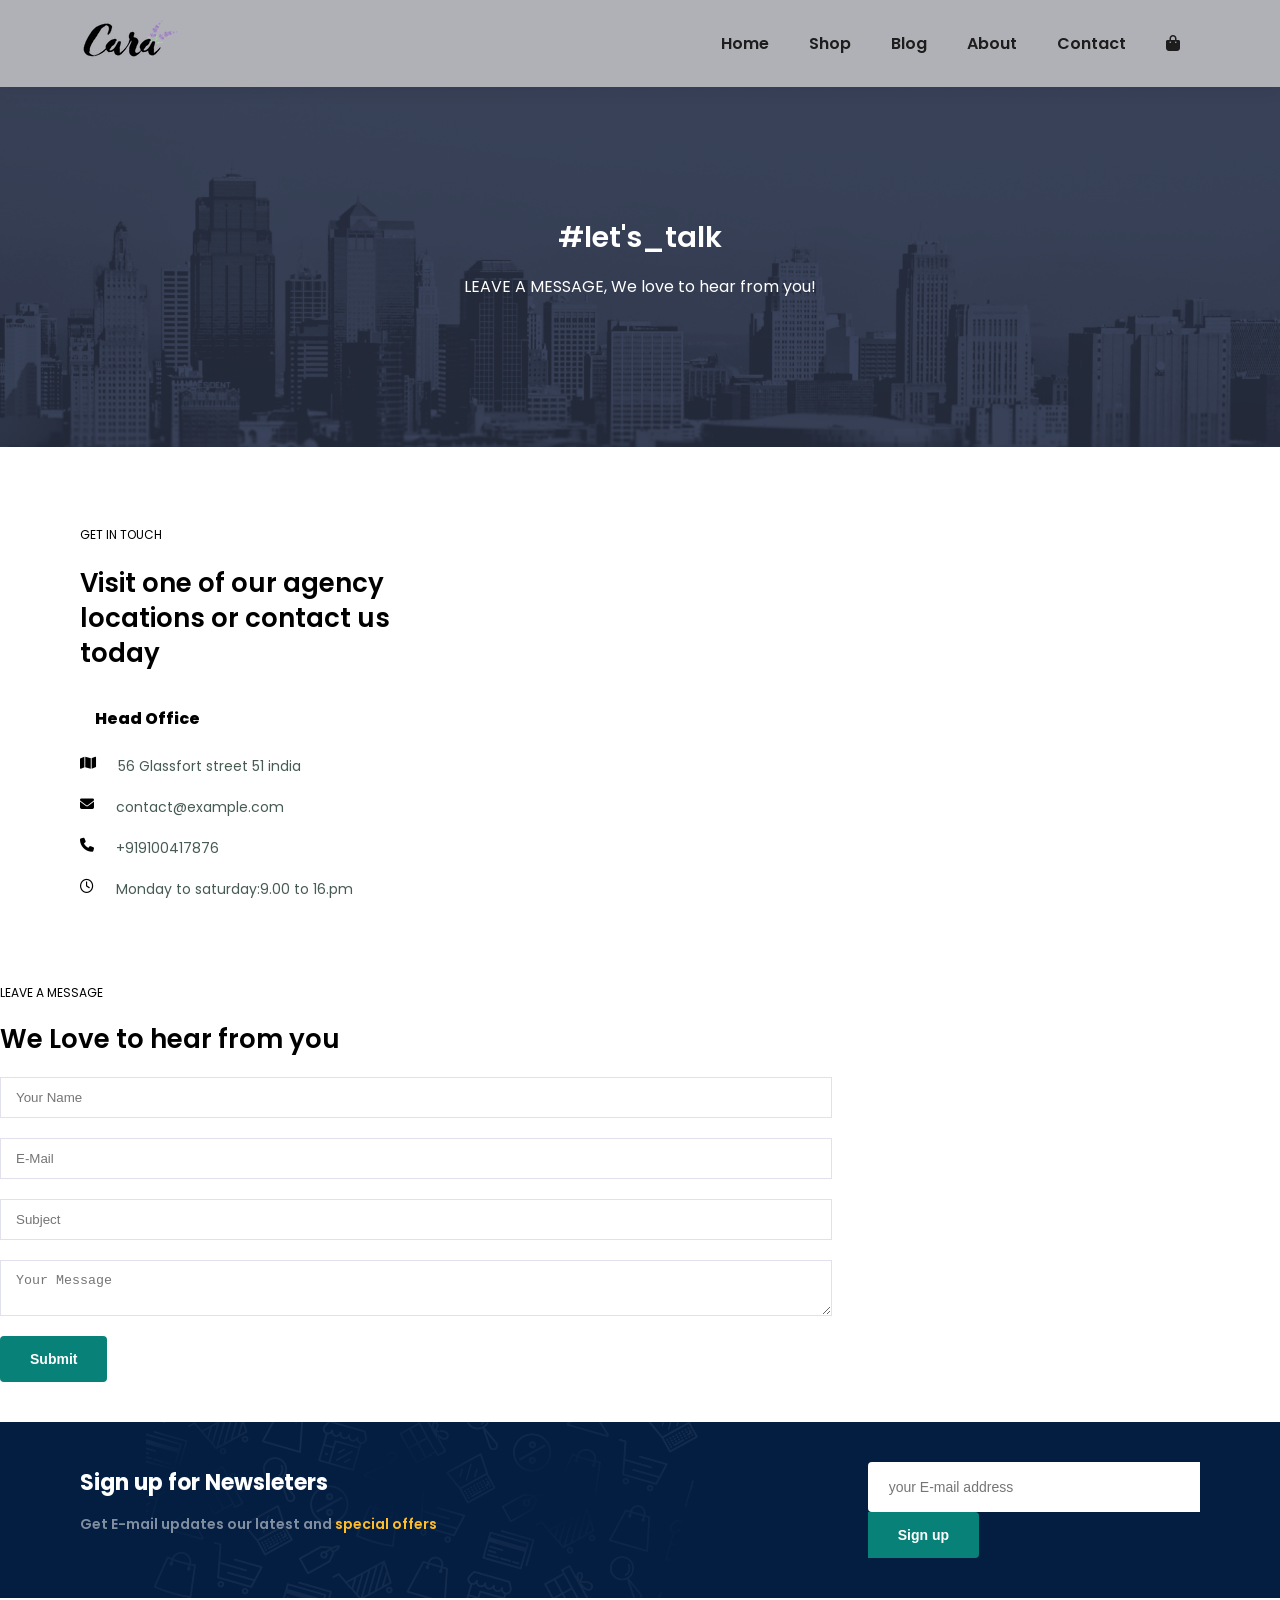
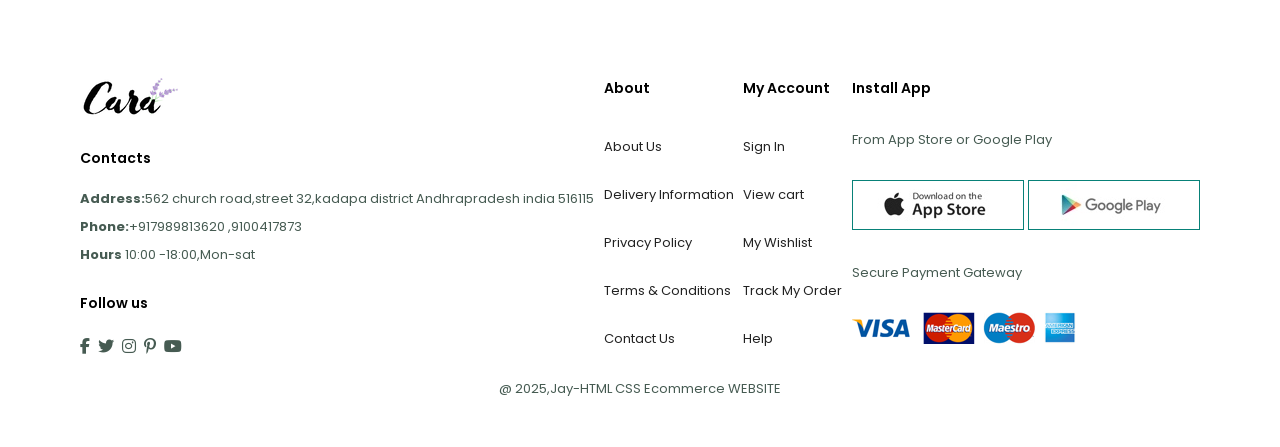
<file: contact.html>
<!DOCTYPE html>
<html lang="en">
<head>
    <meta charset="UTF-8">
    <meta name="viewport" content="width=device-width, initial-scale=1.0">
    <title>E-COMMERCE WEBSITE</title>
    <link rel="stylesheet" href="https://cdnjs.cloudflare.com/ajax/libs/font-awesome/6.7.2/css/all.min.css" integrity="sha512-Evv84Mr4kqVGRNSgIGL/F/aIDqQb7xQ2vcrdIwxfjThSH8CSR7PBEakCr51Ck+w+/U6swU2Im1vVX0SVk9ABhg==" crossorigin="anonymous" referrerpolicy="no-referrer"  />
    <link rel="stylesheet" href="style.css">
</head>
<body>
    <section id="header">
        <a href="#"><img src="img/logo.png" class="logo" alt=""></a>
        <div>
            <ul id="navbar">
                <li><a  href="index.html">Home</a></li>
                <li><a class="active" href="shop.html">Shop</a></li>
                <li><a href="blog.html">Blog</a></li>
                <li><a href="about.html">About</a></li>
                <li><a href="contact.html">Contact</a></li>
                <li id="la-bag" ><a href="cart.html"><i class="fa-solid fa-bag-shopping"></i></a></li>
                <a href="#" id="close"><i class="fa-solid fa-square-xmark"></i></a>
                
            </ul>
        </div>
        <div id="mobile"> 
            <a href="cart.html"><i class="fa-solid fa-bag-shopping"></i></a>
            <i id="bar" class="fas fa-outdent"> </i>

        </div>
        

    </section>
    <section id="page-header"  class="about-header">
        <h2>#let's_talk</h2>
       
        <p>LEAVE A MESSAGE, We love to hear from you!</p>
        


    </section>
    <section id="contactdetails" class="section-p1">
        <div class="details">
            <span> GET IN TOUCH</span>
            <h2>Visit one of our agency locations or contact us today</h2>
            <h3>Head Office</h3>
            <div>
                <li>
                    <i class="fa-solid fa-map"></i>
                    <p>56 Glassfort street 51 india</p>
                </li>
                <li>
                    <i class="fa-solid fa-envelope"></i>
                    <p>contact@example.com</p>
                </li>
                <li>
                    <i class="fa-solid fa-phone"></i>
                    <p>+919100417876</p>
                </li>
                <li>
                    <i class="fa-regular fa-clock"></i>
                    <p>Monday to saturday:9.00 to 16.pm</p>
                </li>
            </div>
        </div>
        <div class="map">
                <iframe src="https://www.google.com/maps/embed?pb=!1m18!1m12!
                !1d243647.25176871577!2d78.40804555!3d17.4123487!2m3!1f0!2f0!
                3f0!3m2!1i1024!2i768!4f13.1!3m3!1m2!1s0x3bcb99daeaebd2c7%3A0x
                ae93b78392bafbc2!2sHyderabad%2C%20Telangana!5e0!3m2!1sen!2sin!4
                v1744473599750!5m2!1sen!2sin" width="600" height="450" style="border:0;
                " allowfullscreen="" loading="lazy" referrerpolicy="no-referrer-when-downgrade">
                </iframe>

        </div>

        

    </section>
    <section id="form-details">
        <form action="">
            <div class="form">
            <span>LEAVE A MESSAGE</span>
            <h2>We Love to hear from you</h2>
            <input type="text" placeholder="Your Name">
            <input type="text" placeholder="E-Mail">
            <input type="text" placeholder="Subject">
            <textarea name="" id="" placeholder="Your Message"></textarea>
            <button class="normal">Submit</button>
        </div>
        </form>

    </section>

    <section id="newsletter" class="section-p1 Sectio">
        <div class="newstext">
            <h4>Sign up for Newsleters</h4>
            <p>Get E-mail updates our latest and <span>special offers</span></p>
        </div>
        <div class="form">
            <input type="text" placeholder="your E-mail address ">
            <button class="normal">Sign up</button>
        </div>
    </section>


<footer class="section-p1">
    <div class="col">
        <img class="logo" src="img/logo.png" alt="">
        <h4>Contacts</h4>
        <p><strong>Address:</strong>562 church road,street 32,kadapa district Andhrapradesh india 516115</p>
        <p><strong>Phone:</strong>+917989813620 ,9100417873</p>
        <p><strong>Hours</strong> 10:00 -18:00,Mon-sat</p>
        <div class="follow">
            <h4>Follow us</h4>
            <div class="icon">
                <i class="fab fa-facebook-f"></i>
                <i class="fab fa-twitter"></i>
                <i class="fab fa-instagram"></i>
                <i class="fab fa-pinterest-p"></i>
                <i class="fab fa-youtube"></i>
              
            </div>

        </div>
    </div>
    <div class="col">
        <h4>About</h4>
        <a href="#">About Us</a>
        <a href="#">Delivery Information</a>
        <a href="#">Privacy Policy</a>
        <a href="#">Terms & Conditions</a>
        <a href="#">Contact  Us</a>
    </div>
    <div class="col">
        <h4>My Account</h4>
        <a href="#">Sign In</a>
        <a href="#">View cart</a>
        <a href="#">My Wishlist</a>
        <a href="#">Track My Order</a>
        <a href="#">Help</a>
        
    </div>
    <div class="col install">
        <h4>Install App</h4>
        <p>From App Store or Google Play</p>
        <div class="row">
            <img src="img/pay/app.jpg" alt="">
            <img src="img/pay/play.jpg" alt="">
        </div>
        <p>Secure Payment Gateway</p>
        <img src="img/pay/pay.png" alt="">

    </div>
    <div class="copyright">
        <p>@ 2025,Jay-HTML CSS Ecommerce WEBSITE</p>
    </div>
</footer>

    <script src="script.js"></script>
    
</body>
</html>
</file>
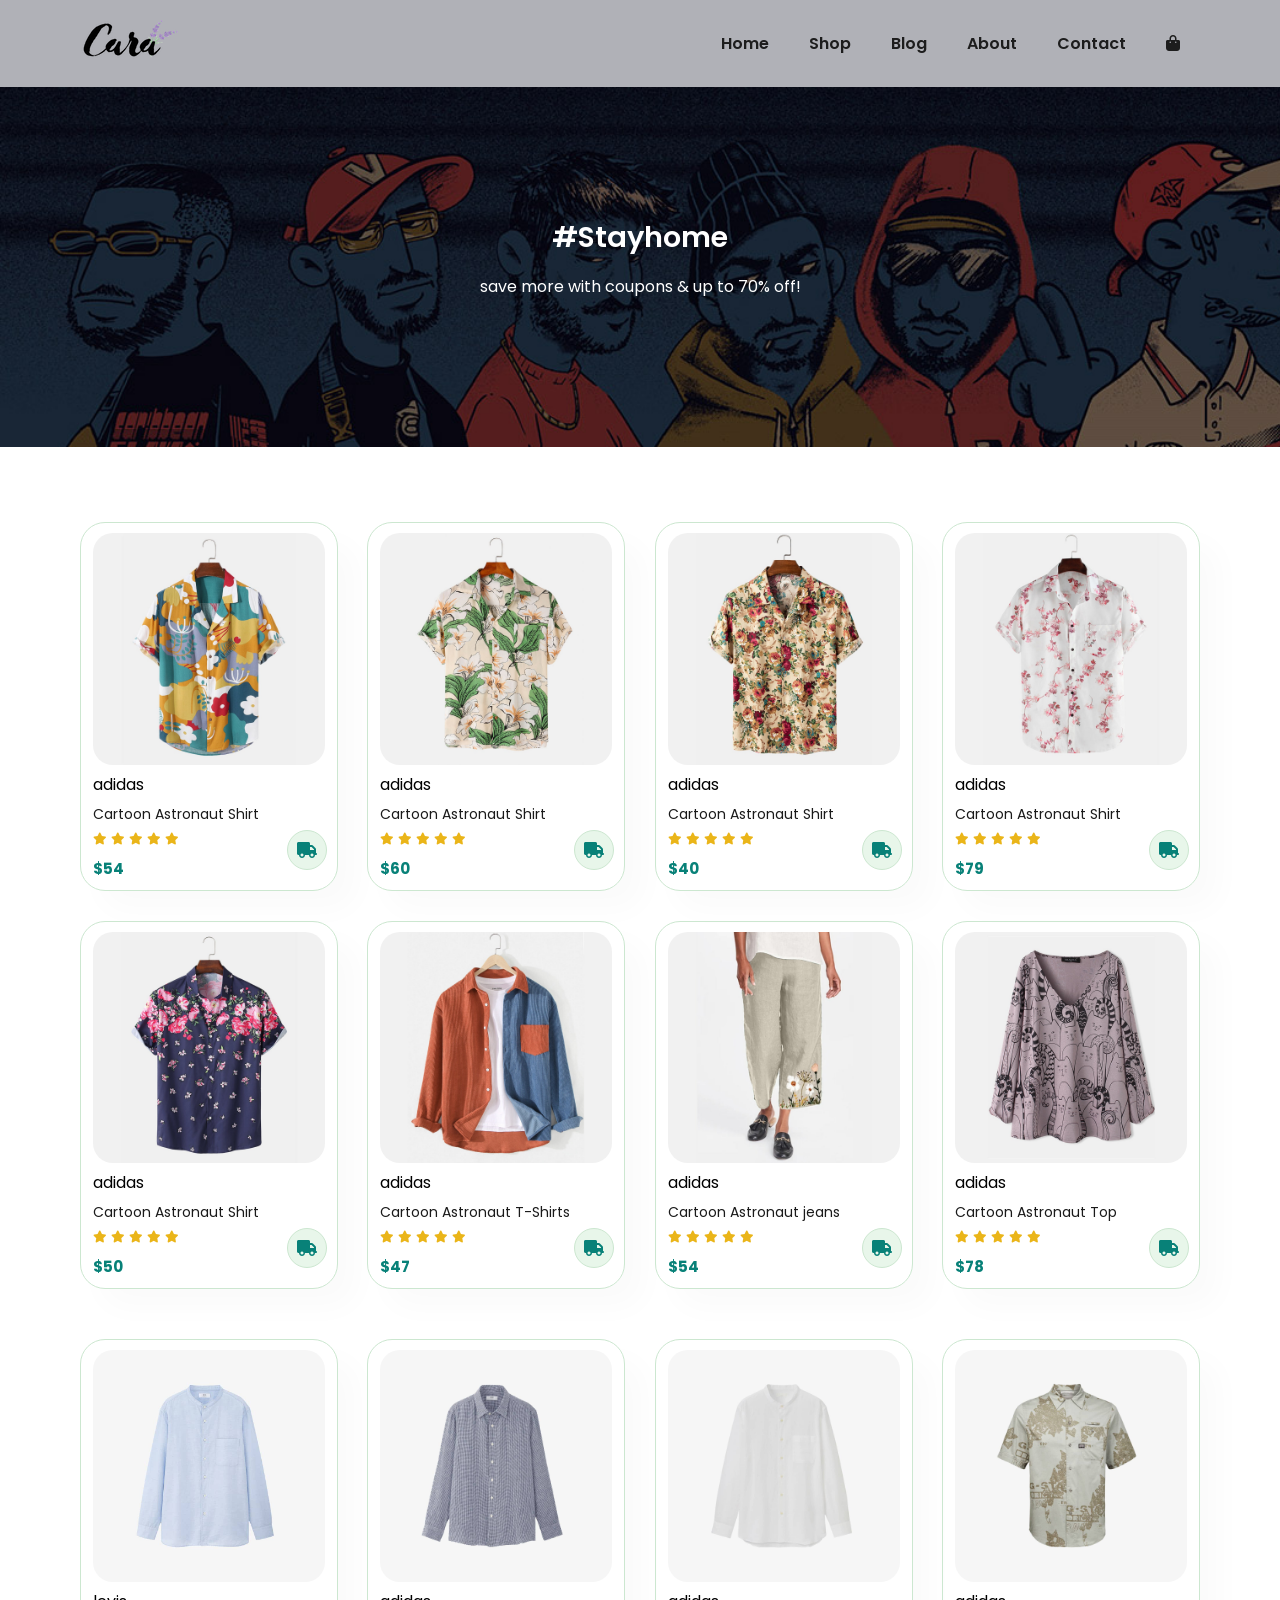
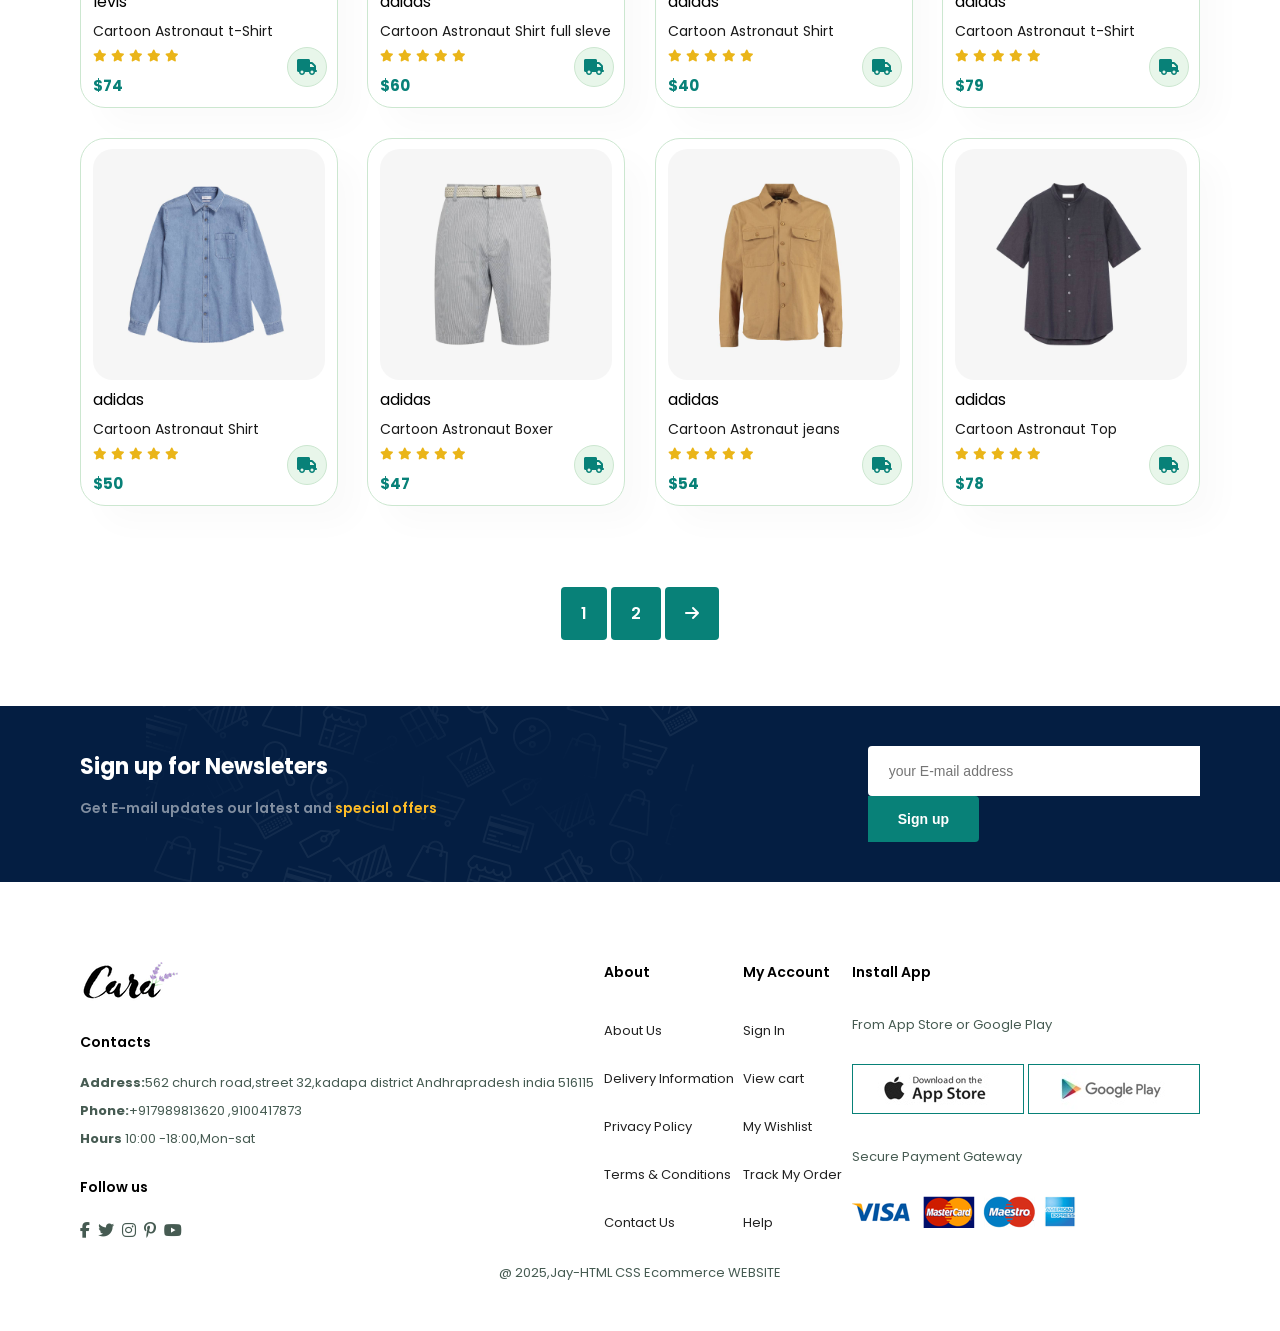
<file: shop.html>
<!DOCTYPE html>
<html lang="en">
<head>
    <meta charset="UTF-8">
    <meta name="viewport" content="width=device-width, initial-scale=1.0">
    <title>E-COMMERCE WEBSITE</title>
    <link rel="stylesheet" href="https://cdnjs.cloudflare.com/ajax/libs/font-awesome/6.7.2/css/all.min.css" integrity="sha512-Evv84Mr4kqVGRNSgIGL/F/aIDqQb7xQ2vcrdIwxfjThSH8CSR7PBEakCr51Ck+w+/U6swU2Im1vVX0SVk9ABhg==" crossorigin="anonymous" referrerpolicy="no-referrer"  />
    <link rel="stylesheet" href="style.css">
</head>
<body>
    <section id="header">
        <a href="#"><img src="img/logo.png" class="logo" alt=""></a>
        <div>
            <ul id="navbar">
                <li><a  href="index.html">Home</a></li>
                <li><a class="active" href="shop.html">Shop</a></li>
                <li><a href="blog.html">Blog</a></li>
                <li><a href="about.html">About</a></li>
                <li><a href="contact.html">Contact</a></li>
                <li id="la-bag" ><a href="cart.html"><i class="fa-solid fa-bag-shopping"></i></a></li>
                <a href="#" id="close"><i class="fa-solid fa-square-xmark"></i></a>
                
            </ul>
        </div>
        <div id="mobile"> 
            <a href="cart.html"><i class="fa-solid fa-bag-shopping"></i></a>
            <i id="bar" class="fas fa-outdent"> </i>

        </div>
        

    </section>
    <section id="page-header">
        <h2>#Stayhome</h2>
       
        <p>save more with coupons & up to 70% off!</p>
        


    </section>
    <section id="product1" class="section-p1">
        
        <div class="pro-container">
            <div class="pro" onclick="window.location.href='sproduct.html'">
                <img src="img/products/f1.jpg" alt="">
                <div class="des">
                    <span>adidas</span>
                    <h5>Cartoon Astronaut Shirt</h5>
                    <div class="star">
                        <i class="fas fa-star"></i>
                        <i class="fas fa-star"></i>
                        <i class="fas fa-star"></i>
                        <i class="fas fa-star"></i>
                        <i class="fas fa-star"></i>
                    </div>
                    <h4>$54</h4>
                </div>
                <a href="#" class="cart"><i  class="fa-solid fa-truck "></i></a>
            </div>
            <div class="pro" onclick="window.location.href='sproduct.html'">
                <img src="img/products/f2.jpg" alt="">
                <div class="des">
                    <span>adidas</span>
                    <h5>Cartoon Astronaut Shirt</h5>
                    <div class="star">
                        <i class="fas fa-star"></i>
                        <i class="fas fa-star"></i>
                        <i class="fas fa-star"></i>
                        <i class="fas fa-star"></i>
                        <i class="fas fa-star"></i>
                    </div>
                    <h4>$60</h4>
                </div>
                <a href="#" class="cart"><i  class="fa-solid fa-truck "></i></a>
            </div>
            <div class="pro" onclick="window.location.href='sproduct.html'">
                <img src="img/products/f3.jpg" alt="">
                <div class="des">
                    <span>adidas</span>
                    <h5>Cartoon Astronaut Shirt</h5>
                    <div class="star">
                        <i class="fas fa-star"></i>
                        <i class="fas fa-star"></i>
                        <i class="fas fa-star"></i>
                        <i class="fas fa-star"></i>
                        <i class="fas fa-star"></i>
                    </div>
                    <h4>$40</h4>
                </div>
                <a href="#" class="cart"><i  class="fa-solid fa-truck "></i></a>
            </div>
            <div class="pro" onclick="window.location.href='sproduct.html'">
                <img src="img/products/f4.jpg" alt="">
                <div class="des">
                    <span>adidas</span>
                    <h5>Cartoon Astronaut Shirt</h5>
                    <div class="star">
                        <i class="fas fa-star"></i>
                        <i class="fas fa-star"></i>
                        <i class="fas fa-star"></i>
                        <i class="fas fa-star"></i>
                        <i class="fas fa-star"></i>
                    </div>
                    <h4>$79</h4>
                </div>
                <a href="#" class="cart"><i  class="fa-solid fa-truck "></i></a>
            </div>
            <div class="pro" onclick="window.location.href='sproduct.html'">
                <img src="img/products/f5.jpg" alt="">
                <div class="des">
                    <span>adidas</span>
                    <h5>Cartoon Astronaut Shirt</h5>
                    <div class="star">
                        <i class="fas fa-star"></i>
                        <i class="fas fa-star"></i>
                        <i class="fas fa-star"></i>
                        <i class="fas fa-star"></i>
                        <i class="fas fa-star"></i>
                    </div>
                    <h4>$50</h4>
                </div>
                <a href="#" class="cart"><i  class="fa-solid fa-truck "></i></a>
            </div>
            <div class="pro" onclick="window.location.href='sproduct.html'">
                <img src="img/products/f6.jpg" alt="">
                <div class="des">
                    <span>adidas</span>
                    <h5>Cartoon Astronaut T-Shirts</h5>
                    <div class="star">
                        <i class="fas fa-star"></i>
                        <i class="fas fa-star"></i>
                        <i class="fas fa-star"></i>
                        <i class="fas fa-star"></i>
                        <i class="fas fa-star"></i>
                    </div>
                    <h4>$47</h4>
                </div>
                <a href="#" class="cart"><i  class="fa-solid fa-truck "></i></a>
            </div>
            <div class="pro" onclick="window.location.href='sproduct.html'">
                <img src="img/products/f7.jpg" alt="">
                <div class="des">
                    <span>adidas</span>
                    <h5>Cartoon Astronaut jeans</h5>
                    <div class="star">
                        <i class="fas fa-star"></i>
                        <i class="fas fa-star"></i>
                        <i class="fas fa-star"></i>
                        <i class="fas fa-star"></i>
                        <i class="fas fa-star"></i>
                    </div>
                    <h4>$54</h4>
                </div>
                <a href="#" class="cart"><i  class="fa-solid fa-truck "></i></a>
            </div>
            <div class="pro" onclick="window.location.href='sproduct.html'">
                <img src="img/products/f8.jpg" alt="">
                <div class="des">
                    <span>adidas</span>
                    <h5>Cartoon Astronaut Top</h5>
                    <div class="star">
                        <i class="fas fa-star"></i>
                        <i class="fas fa-star"></i>
                        <i class="fas fa-star"></i>
                        <i class="fas fa-star"></i>
                        <i class="fas fa-star"></i>
                    </div>
                    <h4>$78</h4>
                </div>
                <a href="#" class="cart"><i  class="fa-solid fa-truck "></i></a>
            </div>

    <div class="pro-container">
        <div class="pro" onclick="window.location.href='sproduct.html'">
            <img src="img/products/n1.jpg" alt="">
            <div class="des">
                <span>levis</span>
                <h5>Cartoon Astronaut t-Shirt</h5>
                <div class="star">
                    <i class="fas fa-star"></i>
                    <i class="fas fa-star"></i>
                    <i class="fas fa-star"></i>
                    <i class="fas fa-star"></i>
                    <i class="fas fa-star"></i>
                </div>
                <h4>$74</h4>
            </div>
            <a href="#" class="cart"><i  class="fa-solid fa-truck "></i></a>
        </div>
        <div class="pro" onclick="window.location.href='sproduct.html'">
            <img src="img/products/n2.jpg" alt="">
            <div class="des">
                <span>adidas</span>
                <h5>Cartoon Astronaut Shirt full sleve</h5>
                <div class="star">
                    <i class="fas fa-star"></i>
                    <i class="fas fa-star"></i>
                    <i class="fas fa-star"></i>
                    <i class="fas fa-star"></i>
                    <i class="fas fa-star"></i>
                </div>
                <h4>$60</h4>
            </div>
            <a href="#" class="cart"><i  class="fa-solid fa-truck "></i></a>
        </div>
        <div class="pro" onclick="window.location.href='sproduct.html'">
            <img src="img/products/n3.jpg" alt="">
            <div class="des">
                <span>adidas</span>
                <h5>Cartoon Astronaut Shirt</h5>
                <div class="star">
                    <i class="fas fa-star"></i>
                    <i class="fas fa-star"></i>
                    <i class="fas fa-star"></i>
                    <i class="fas fa-star"></i>
                    <i class="fas fa-star"></i>
                </div>
                <h4>$40</h4>
            </div>
            <a href="#" class="cart"><i  class="fa-solid fa-truck "></i></a>
        </div>
        <div class="pro" onclick="window.location.href='sproduct.html'">
            <img src="img/products/n4.jpg" alt="">
            <div class="des">
                <span>adidas</span>
                <h5>Cartoon Astronaut t-Shirt</h5>
                <div class="star">
                    <i class="fas fa-star"></i>
                    <i class="fas fa-star"></i>
                    <i class="fas fa-star"></i>
                    <i class="fas fa-star"></i>
                    <i class="fas fa-star"></i>
                </div>
                <h4>$79</h4>
            </div>
            <a href="#" class="cart"><i  class="fa-solid fa-truck "></i></a>
        </div>
        <div class="pro" onclick="window.location.href='sproduct.html'">
            <img src="img/products/n5.jpg" alt="">
            <div class="des">
                <span>adidas</span>
                <h5>Cartoon Astronaut Shirt</h5>
                <div class="star">
                    <i class="fas fa-star"></i>
                    <i class="fas fa-star"></i>
                    <i class="fas fa-star"></i>
                    <i class="fas fa-star"></i>
                    <i class="fas fa-star"></i>
                </div>
                <h4>$50</h4>
            </div>
            <a href="#" class="cart"><i  class="fa-solid fa-truck "></i></a>
        </div>
        <div class="pro" onclick="window.location.href='sproduct.html'">
            <img src="img/products/n6.jpg" alt="">
            <div class="des">
                <span>adidas</span>
                <h5>Cartoon Astronaut Boxer</h5>
                <div class="star">
                    <i class="fas fa-star"></i>
                    <i class="fas fa-star"></i>
                    <i class="fas fa-star"></i>
                    <i class="fas fa-star"></i>
                    <i class="fas fa-star"></i>
                </div>
                <h4>$47</h4>
            </div>
            <a href="#" class="cart"><i  class="fa-solid fa-truck "></i></a>
        </div>
        <div class="pro" onclick="window.location.href='sproduct.html'">
            <img src="img/products/n7.jpg" alt="">
            <div class="des">
                <span>adidas</span>
                <h5>Cartoon Astronaut jeans</h5>
                <div class="star">
                    <i class="fas fa-star"></i>
                    <i class="fas fa-star"></i>
                    <i class="fas fa-star"></i>
                    <i class="fas fa-star"></i>
                    <i class="fas fa-star"></i>
                </div>
                <h4>$54</h4>
            </div>
            <a href="#" class="cart"><i  class="fa-solid fa-truck "></i></a>
        </div>
        <div class="pro" onclick="window.location.href='sproduct.html'">
            <img src="img/products/n8.jpg" alt="">
            <div class="des">
                <span>adidas</span>
                <h5>Cartoon Astronaut Top</h5>
                <div class="star">
                    <i class="fas fa-star"></i>
                    <i class="fas fa-star"></i>
                    <i class="fas fa-star"></i>
                    <i class="fas fa-star"></i>
                    <i class="fas fa-star"></i>
                </div>
                <h4>$78</h4>
            </div>
            <a href="#" class="cart"><i  class="fa-solid fa-truck "></i></a>
        </div>

    </div>

</section>
<section id="pagination" class="section-p1">
    <a href="#"> 1</a>
    <a href="#">2</a>
    <a href="#"><i class="fa-solid fa-arrow-right"></i></a>
</section>

<section id="newsletter" class="section-p1 Sectio">
    <div class="newstext">
        <h4>Sign up for Newsleters</h4>
        <p>Get E-mail updates our latest and <span>special offers</span></p>
    </div>
    <div class="form">
        <input type="text" placeholder="your E-mail address ">
        <button class="normal">Sign up</button>
    </div>
</section>
<footer class="section-p1">
    <div class="col">
        <img class="logo" src="img/logo.png" alt="">
        <h4>Contacts</h4>
        <p><strong>Address:</strong>562 church road,street 32,kadapa district Andhrapradesh india 516115</p>
        <p><strong>Phone:</strong>+917989813620 ,9100417873</p>
        <p><strong>Hours</strong> 10:00 -18:00,Mon-sat</p>
        <div class="follow">
            <h4>Follow us</h4>
            <div class="icon">
                <i class="fab fa-facebook-f"></i>
                <i class="fab fa-twitter"></i>
                <i class="fab fa-instagram"></i>
                <i class="fab fa-pinterest-p"></i>
                <i class="fab fa-youtube"></i>
              
            </div>

        </div>
    </div>
    <div class="col">
        <h4>About</h4>
        <a href="#">About Us</a>
        <a href="#">Delivery Information</a>
        <a href="#">Privacy Policy</a>
        <a href="#">Terms & Conditions</a>
        <a href="#">Contact  Us</a>
    </div>
    <div class="col">
        <h4>My Account</h4>
        <a href="#">Sign In</a>
        <a href="#">View cart</a>
        <a href="#">My Wishlist</a>
        <a href="#">Track My Order</a>
        <a href="#">Help</a>
        
    </div>
    <div class="col install">
        <h4>Install App</h4>
        <p>From App Store or Google Play</p>
        <div class="row">
            <img src="img/pay/app.jpg" alt="">
            <img src="img/pay/play.jpg" alt="">
        </div>
        <p>Secure Payment Gateway</p>
        <img src="img/pay/pay.png" alt="">

    </div>
    <div class="copyright">
        <p>@ 2025,Jay-HTML CSS Ecommerce WEBSITE</p>
    </div>
</footer>

    <script src="script.js"></script>
    
</body>
</html>
</file>
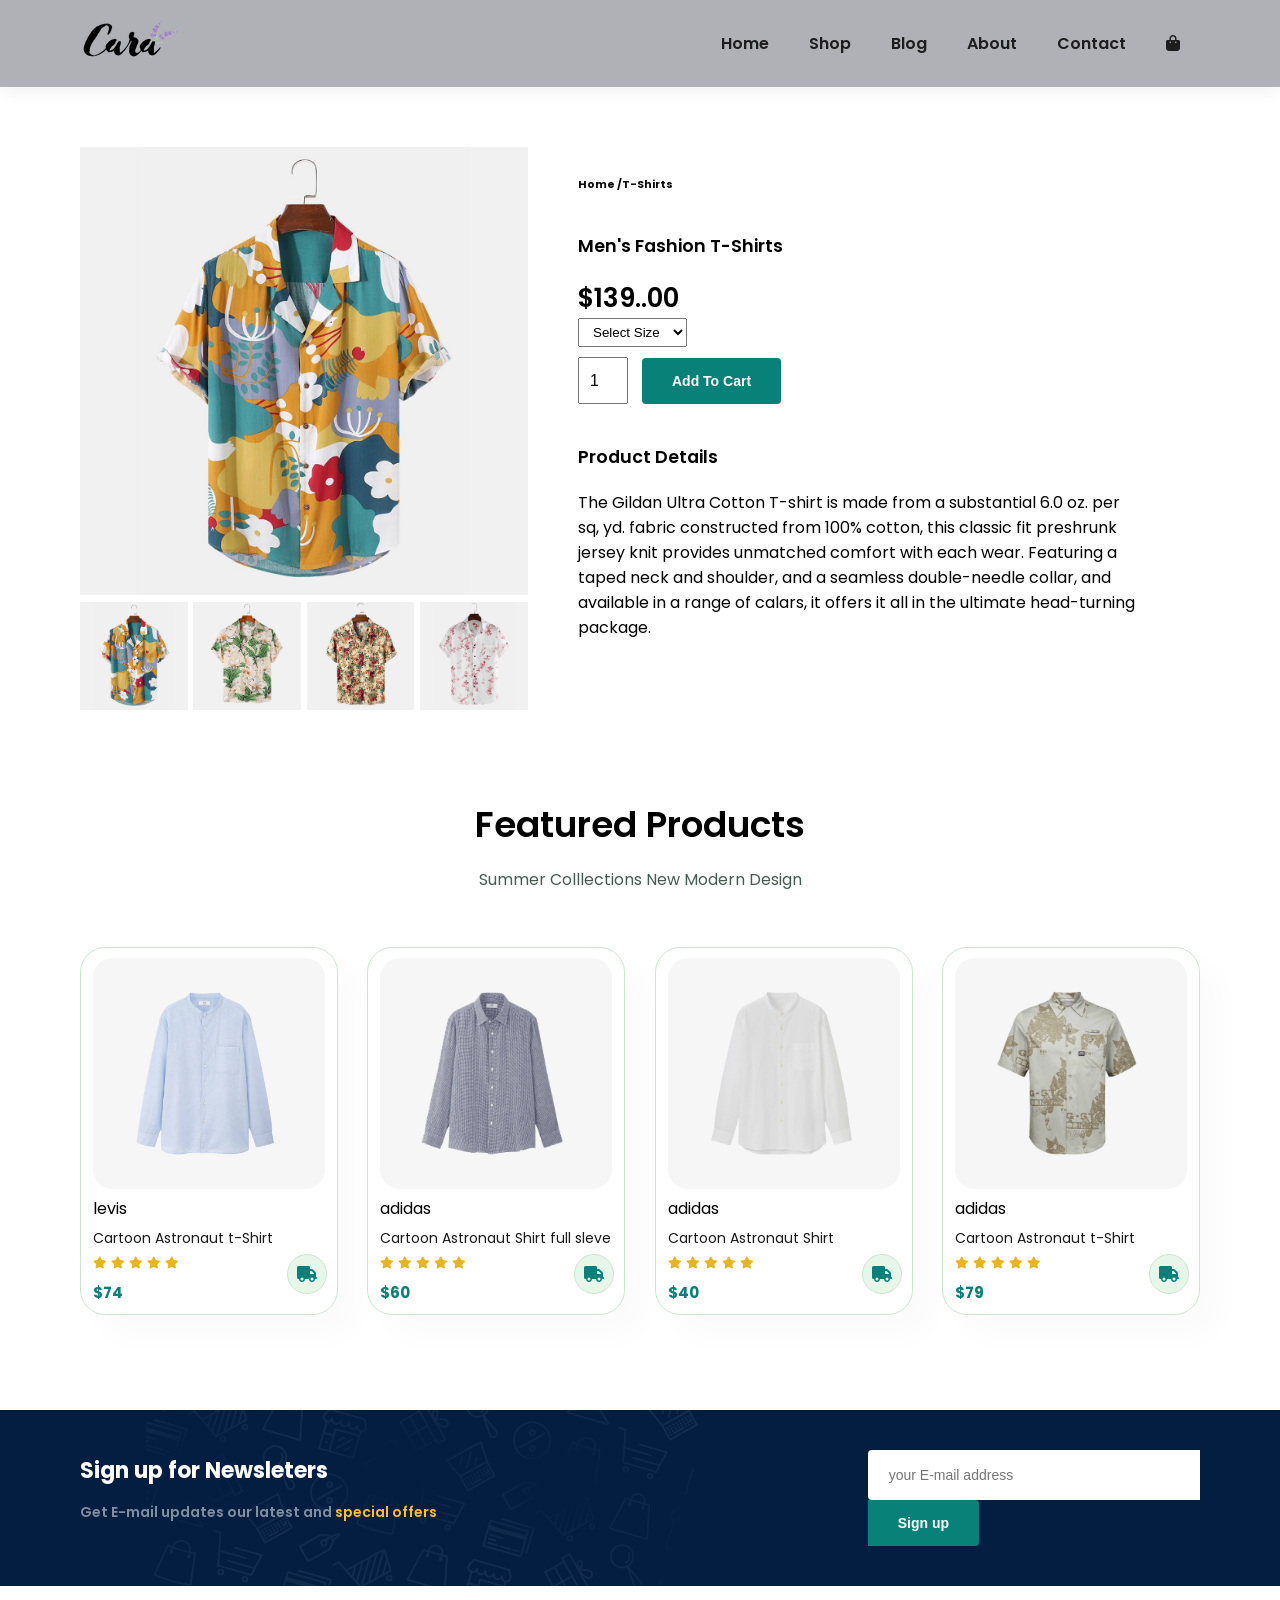
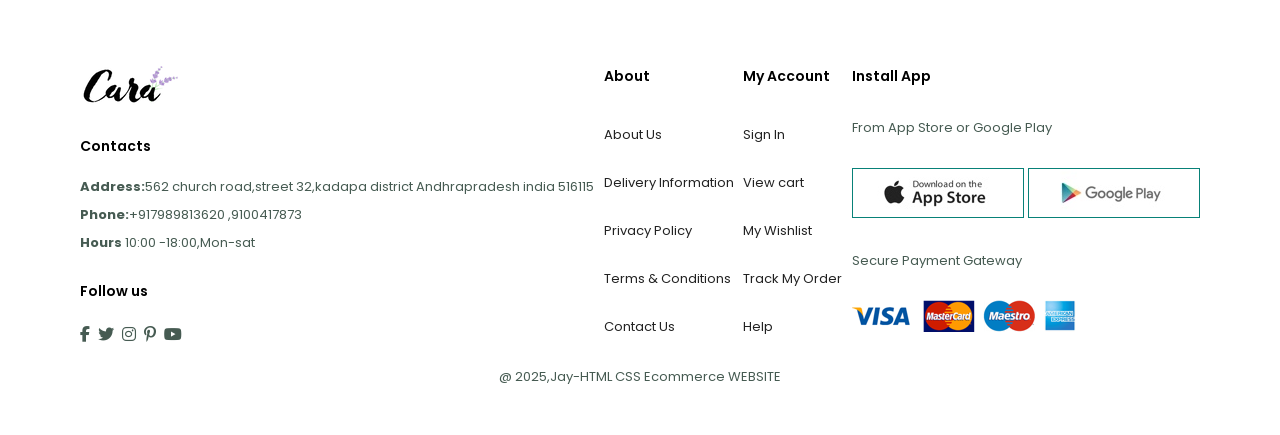
<file: sproduct.html>
<!DOCTYPE html>
<html lang="en">
<head>
    <meta charset="UTF-8">
    <meta name="viewport" content="width=device-width, initial-scale=1.0">
    <title>E-COMMERCE WEBSITE</title>
    <link rel="stylesheet" href="https://cdnjs.cloudflare.com/ajax/libs/font-awesome/6.7.2/css/all.min.css" integrity="sha512-Evv84Mr4kqVGRNSgIGL/F/aIDqQb7xQ2vcrdIwxfjThSH8CSR7PBEakCr51Ck+w+/U6swU2Im1vVX0SVk9ABhg==" crossorigin="anonymous" referrerpolicy="no-referrer"  />
    <link rel="stylesheet" href="style.css">
</head>
<body>
    <section id="header">
        <a href="#"><img src="img/logo.png" class="logo" alt=""></a>
        <div>
            <ul id="navbar">
                <li><a  href="index.html">Home</a></li>
                <li><a class="active" href="shop.html">Shop</a></li>
                <li><a href="blog.html">Blog</a></li>
                <li><a href="about.html">About</a></li>
                <li><a href="contact.html">Contact</a></li>
                <li id="la-bag" ><a href="cart.html"><i class="fa-solid fa-bag-shopping"></i></a></li>
                <a href="#" id="close"><i class="fa-solid fa-square-xmark"></i></a>
                
            </ul>
        </div>
        <div id="mobile"> 
            <a href="cart.html"><i class="fa-solid fa-bag-shopping"></i></a>
            <i id="bar" class="fas fa-outdent"> </i>

        </div>
        

    </section>
    <section id="prodetails" class="section-p1"> 
        <div class="single-pro-image">
            <img src="img/products/f1.jpg" width="100%" id="MainImage" alt="">
            <div class="small-img-group">
                <div class="small-img-col">
                    <img src="img/products/f1.jpg " width="100%" class="small-img" alt="">
                </div>
                <div class="small-img-col">
                    <img src="img/products/f2.jpg " width="100%" class="small-img" alt="">
                </div>
                <div class="small-img-col">
                    <img src="img/products/f3.jpg " width="100%" class="small-img" alt="">
                </div>
                <div class="small-img-col">
                    <img src="img/products/f4.jpg " width="100%" class="small-img" alt="">
                </div>
            </div>
        </div>
        <div class="single-pro-details">
            <h6>Home /T-Shirts</h6>
            <h4>Men's Fashion T-Shirts</h4>
            <h2>$139..00</h2>
            <select >
                <option >Select Size</option>
                <option >XL</option>
                <option >XXL</option>
                <option >Small</option>
                <option >Large</option>
            </select>
            <input type="number" value="1">
            <button class="normal">Add To Cart</button>
            <h4>Product Details</h4>
            <span>The Gildan Ultra Cotton T-shirt is made from a substantial
                 6.0 oz. per sq, yd. fabric constructed from 100% cotton, this
                  classic fit preshrunk jersey knit provides unmatched comfort
                   with each wear. Featuring a taped neck and shoulder, and a 
                   seamless double-needle collar, and available in a range of
                    calars, it offers it all in the ultimate head-turning 
                    package.
            </span>
        </div>
    </section>
    <section id="product1" class="section-p1">
        <h2>Featured Products</h2>
        <p>Summer Colllections New Modern Design</p>
        <div class="pro-container">
            <div class="pro">
                <img src="img/products/n1.jpg" alt="">
                <div class="des">
                    <span>levis</span>
                    <h5>Cartoon Astronaut t-Shirt</h5>
                    <div class="star">
                        <i class="fas fa-star"></i>
                        <i class="fas fa-star"></i>
                        <i class="fas fa-star"></i>
                        <i class="fas fa-star"></i>
                        <i class="fas fa-star"></i>
                    </div>
                    <h4>$74</h4>
                </div>
                <a href="#" class="cart"><i  class="fa-solid fa-truck "></i></a>
            </div>
            <div class="pro">
                <img src="img/products/n2.jpg" alt="">
                <div class="des">
                    <span>adidas</span>
                    <h5>Cartoon Astronaut Shirt full sleve</h5>
                    <div class="star">
                        <i class="fas fa-star"></i>
                        <i class="fas fa-star"></i>
                        <i class="fas fa-star"></i>
                        <i class="fas fa-star"></i>
                        <i class="fas fa-star"></i>
                    </div>
                    <h4>$60</h4>
                </div>
                <a href="#" class="cart"><i  class="fa-solid fa-truck "></i></a>
            </div>
            <div class="pro">
                <img src="img/products/n3.jpg" alt="">
                <div class="des">
                    <span>adidas</span>
                    <h5>Cartoon Astronaut Shirt</h5>
                    <div class="star">
                        <i class="fas fa-star"></i>
                        <i class="fas fa-star"></i>
                        <i class="fas fa-star"></i>
                        <i class="fas fa-star"></i>
                        <i class="fas fa-star"></i>
                    </div>
                    <h4>$40</h4>
                </div>
                <a href="#" class="cart"><i  class="fa-solid fa-truck "></i></a>
            </div>
            <div class="pro">
                <img src="img/products/n4.jpg" alt="">
                <div class="des">
                    <span>adidas</span>
                    <h5>Cartoon Astronaut t-Shirt</h5>
                    <div class="star">
                        <i class="fas fa-star"></i>
                        <i class="fas fa-star"></i>
                        <i class="fas fa-star"></i>
                        <i class="fas fa-star"></i>
                        <i class="fas fa-star"></i>
                    </div>
                    <h4>$79</h4>
                </div>
                <a href="#" class="cart"><i  class="fa-solid fa-truck "></i></a>
            </div>
           
            
            
            
    
        </div>
    
    </section>
<section id="newsletter" class="section-p1 Sectio">
    <div class="newstext">
        <h4>Sign up for Newsleters</h4>
        <p>Get E-mail updates our latest and <span>special offers</span></p>
    </div>
    <div class="form">
        <input type="text" placeholder="your E-mail address ">
        <button class="normal">Sign up</button>
    </div>
</section>
<footer class="section-p1">
    <div class="col">
        <img class="logo" src="img/logo.png" alt="">
        <h4>Contacts</h4>
        <p><strong>Address:</strong>562 church road,street 32,kadapa district Andhrapradesh india 516115</p>
        <p><strong>Phone:</strong>+917989813620 ,9100417873</p>
        <p><strong>Hours</strong> 10:00 -18:00,Mon-sat</p>
        <div class="follow">
            <h4>Follow us</h4>
            <div class="icon">
                <i class="fab fa-facebook-f"></i>
                <i class="fab fa-twitter"></i>
                <i class="fab fa-instagram"></i>
                <i class="fab fa-pinterest-p"></i>
                <i class="fab fa-youtube"></i>
              
            </div>

        </div>
    </div>
    <div class="col">
        <h4>About</h4>
        <a href="#">About Us</a>
        <a href="#">Delivery Information</a>
        <a href="#">Privacy Policy</a>
        <a href="#">Terms & Conditions</a>
        <a href="#">Contact  Us</a>
    </div>
    <div class="col">
        <h4>My Account</h4>
        <a href="#">Sign In</a>
        <a href="#">View cart</a>
        <a href="#">My Wishlist</a>
        <a href="#">Track My Order</a>
        <a href="#">Help</a>
        
    </div>
    <div class="col install">
        <h4>Install App</h4>
        <p>From App Store or Google Play</p>
        <div class="row">
            <img src="img/pay/app.jpg" alt="">
            <img src="img/pay/play.jpg" alt="">
        </div>
        <p>Secure Payment Gateway</p>
        <img src="img/pay/pay.png" alt="">

    </div>
    <div class="copyright">
        <p>@ 2025,Jay-HTML CSS Ecommerce WEBSITE</p>
    </div>
</footer>
<script>
    var MainImage=document.getElementById("MainImage");
    var smallimg=document.getElementsByClassName("small-img");

    smallimg[0].onclick=function(){
        MainImage.src=smallimg[0].src;
    }
    smallimg[1].onclick=function(){
        MainImage.src=smallimg[1].src;
    }
    smallimg[2].onclick=function(){
        MainImage.src=smallimg[2].src;
    }
    smallimg[3].onclick=function(){
        MainImage.src=smallimg[3].src;
    }
</script>

    <script src="script.js"></script>
    
</body>
</html>
</file>
<file: style.css>
@import url("https://fonts.googleapis.com/css2?family=Poppins:wght@100;200;300;400;500;600;700;800;900&display=swap");
* {
  margin: 0;
  padding: 0;
  box-sizing: border-box;
}

body {
  font-family: "Poppins", sans-serif;
}

h1 {
  font-size: 2.5rem;
  font-weight: 700;
}

h2 {
  font-size: 1.8rem;
  font-weight: 600;
}

h3 {
  font-size: 1.4rem;
  font-weight: 800;
}

h4 {
  font-size: 1.1rem;
  font-weight: 600;
}

h5 {
  font-size: 1rem;
  font-weight: 400;
  color: #1d1d1d;
}

h6 {
  color: #0d0c0c;
}
p{
  font-size: 16px;
  color: #465b52;
  margin: 15px 0 20px 0;
}
.section-p1{
  padding: 40px 80px;

}
.Sectio{
  margin: 40PX 0;
}
button.normal{
  font-size: 14px;
  font-weight: 600;
  padding: 15px 30px;
  color: #000;
  background-color: #fff;
  border-radius: 4px;
  cursor: pointer;
  border: none;
  outline: none;
  transition: 0.2s;
}
button.white{
  font-size: 13px;
  font-weight: 600;
  padding: 11px 18px;
  color: #000;
  background-color:transparent;
  cursor: pointer;
  border: 1px solid #fff;
  outline: none;
  transition: 0.2s;
}

hr {
  width: 30px;
  height: 2px;
  background-color: #fb774b;
}

#header{
    display:flex;
    align-items:center;
    justify-content: space-between;
    padding: 20px 80px ;
    background-color: #b0b1b7;
    box-shadow: 0 5px 15px rgba(0, 0, 0, 0.06);
    z-index: 999;
    position: sticky;
    top: 0;
    left: 0;

}
#navbar{
    display: flex;
    align-items: center;
    justify-content: center;
}
#navbar li{
    list-style: none;
    padding:0 20px;
    position:relative ;

}
#navbar li a{
  text-decoration: none;
  font-size: 16px;
  font-weight: 600;
  color:#1d1d1d;
  transition:0.3 ease;

}
#navbar li a:hover,
#navbar li.a.active
{
  color:rgb(223, 245, 245) ;

}
#navbar li.a.active::after,
#navbar li a:hover::after
{
  content: "";
  width: 50%;
  height: 2px;
  background-color:rgb(214, 255, 255) ;
  position:absolute;
  bottom: -4px;
  left:20px;

}
#mobile{
  display: none;
  align-items: center;

}
#close{
  display: none;
}
#hero{
  background-image:url("img/hero4.png") ;
  height:90vh;
  width:100%;
  background-size: cover;
  background-position: top 25% right 0;
  padding: 0 80px;
  display: flex;
  flex-direction: column;
  align-items: flex-start;
  justify-content: center;


}
#hero h4{
  padding-bottom:15px;

}
#hero h1{
  color: #088178;
}
#hero button{
  background-image: url("img/button.png");
  background-color: transparent;
  color: #088178;
  border: 0;
  padding: 14px 80px 14px 65px;
  background-repeat: no-repeat;
  cursor: pointer;
  font-weight: 700;
  font-size: 15px;

}
#page-header{
  background-image: url("img/banner/b1.jpg");
  width: 100%;
  height: 40vh;
  background-size: cover;
  display: flex;
  justify-content: center;
  text-align: center;
  flex-direction: column;
  padding: 14px;

}
#page-header h2,
#page-header p{
  color: #fff;
}
#pagination {
  text-align: center;
}
#pagination a{
  text-decoration: none;
  background-color: #088178;
  padding: 15px 20px;
  border-radius: 4px;
  color: #fff;
  font-weight: 600;
  
}
#pagination a i{
  font-size: 16px;
  font-weight: 600;
}
#feature .fe-Box {
  width: 180px;
  text-align: center;
  padding: 25px 15px;
  box-shadow: 20px 20px 34px rgba(0, 0, 0, 0.03);
  border: 1px solid #cce7d0;
  border-radius: 4px;
  margin: 15px 0;
  transition: box-shadow 0.3s ease;
}
#feature .fe-Box:hover{
  box-shadow: 10px 10px 54px rgba(70, 62, 221, 01.1);

}
#feature .fe-Box img{
  width: 100%;
  margin-bottom: 10px;
}
#feature .fe-Box h6{
  display: inline-block;
  padding: 9px 8px 6px 8px;
  line-height: 1;
  border-radius: 4px;
  color: #088178;
  background-color: #fddde4;
}
#feature{
  display: flex;
  align-items: center;
  justify-content: space-between;
  flex-wrap: wrap;

  
}
#feature .fe-Box:nth-child(2) h6{
  background-color: #cdebbc;
}
#feature .fe-Box:nth-child(3) h6{
  background-color: #d1e8f2;
}
#feature .fe-Box:nth-child(4) h6{
  background-color: #cdd4f8;
}
#feature .fe-Box:nth-child(5) h6{
  background-color: #f6dbf6;
}
#feature .fe-Box:nth-child(6) h6{
  background-color: #fff2e5;
}
#product1 h2{
  font-size: 36px;
}
#product1{
  text-align: center;
}
#product1 .pro{
  width: 23%;
  min-width: 250px;
  padding: 10px 12px;
  border: 1px solid #cce7d0;
  border-radius: 25px;
  cursor: pointer;
  box-shadow: 20px 20px 30px rgba(0, 0, 0, 0.02);
  margin: 15px 0;
  transition: 0.2s ease;
  position: relative;
}
#product1 .pro-container{
  display: flex;
  justify-content: space-between;
  padding-top: 20px;
  flex-wrap: wrap;
}
#product1 .pro:hover{
  box-shadow: 20px 20px 30px rgba(0,0,0,0.20 );
}
#product1 .pro img{
  width: 100%;
  border-radius: 20px;
}
#product1 .pro .des{
  text-align: start;
  color: 10px 0;
}
#product1 .des #product1 .span{
  color: #606063;
  font-size: 12px;
}
#product1 .pro .des h5{
  padding-top: 7px;
  color: #1a1a1a;
  font-size: 14px;

}
#product1 .pro .des i{
  font-size: 12px;
  color: rgb(234, 181, 25);
}
#product1 .pro .des h4{
  padding-top: 7px;
  font-size: 15px;
  font-weight: 700;
  color: #088178;

}
#product1 .pro .cart{
  width: 40px;
  height: 40px;
  line-height: 40px;
  border-radius: 50px;
  background-color: #e8f6ea;
  font-weight: 500;
  color: #088178;
  border: 1px solid #cce7d0;
  position: absolute;
  bottom: 20px;
  right:10px;
}
#banner{
  display: flex;
  flex-direction: column;
  justify-content: center;
  align-items: center;
  text-align: center;
  background-image: url("img/banner/b2.jpg");
  width: 100%;
  height: 40vh;
  background-size: cover;
  background-position: center;

}
#banner h4{
  color: #fff;
  font-size: 16px;
}
#banner h2{
  color: #fff;
  font-size: 30px;
  padding: 10px 0;
}
#banner h2 span{
  color: #ef3636;
}
#banner button:hover{
  background-color: #088178;
  color: #fff;

}
#sm-banner{
  display: flex;
  justify-content:space-between;
  flex-wrap:wrap;
}
#sm-banner .banner-box{
  display: flex;
  flex-direction: column;
  justify-content: center;
  align-items: flex-start;
  background-image: url("img/banner/b17.jpg");
  min-width: 580px;
  height: 50vh;
  background-size: cover;
  background-position: center;
  padding: 30px;

}
#sm-banner .banner-box2{
  background-image: url("img/banner/b10.jpg");

}
#sm-banner h4{
  color: #fff;
  font-size: 20px;
  font-weight: 300;

}
#sm-banner h2{
  color: #fff;
  font-size: 28px;
  font-weight: 800;

}

#sm-banner span{
  color: #fff;
  font-size: 14px;
  font-weight: 500;
  padding-bottom: 15px;

}
#sm-banner .banner-box:hover button{
  background-color: #088178;
  border: 1px solid #088178;
}
#banner-3{
  display: flex;
  justify-content: space-between;
  flex-wrap: wrap;
  padding: 0 80px;
}
#banner-3 .banner-box{
  display: flex;
  flex-direction: column;
  justify-content: center;
  align-items: flex-start;
  background-image: url("img/banner/b7.jpg");
  min-width: 30%;
  height: 30vh;
  background-size: cover;
  background-position: center;
  padding: 20px;
  margin-bottom: 20px;
}
#banner-3 .banner-box2{
  background-image: url("img/banner/b4.jpg");

}
#banner-3 .banner-box3{
  background-image: url("img/banner/b18.jpg");

}
#banner-3 h2{
  color: #fff;
  font-weight: 900;
  font-size: 22px;
}
#banner-3 h3{
  color: #c01414;
  font-weight: 800;
  font-size: 15px;
}
#newsletter{
  display: flex;
  justify-content: space-between;
  flex-wrap: wrap;
  align-items: center;
  background-image: url("img/banner/b14.png");
  background-repeat:no-repeat ;
  background-position: 20% 30%;
  background-color: #041e42;
}
#newsletter h4{
  font-size: 22px;
  font-weight: 700;
  color: #fff;
}
#newsletter p{
  font-size: 14px;
  font-weight: 600;
  color: #818ea0
}
#newsletter p span{
  color: #ffbd27;
}
#newsletter input{
  height: 3.125rem;
  padding: 0 1.25rem;
  font-size: 14px;
  width: 100%;
  border: 1px solid transparent;
  border-radius: 4px;
  outline: none;
  border-top-right-radius: 0;
  border-bottom-right-radius: 0 ;

}
#newsletter button{
  background-color: #088178;
  color: #fff;
  white-space: normal;
  border-top-left-radius: 0;
  border-bottom-left-radius: 0 ;

}
#newsletter form{
  display:flex;
  flex-wrap: wrap;
  justify-content: space-between;

  width: 40%;
}
footer{
  display: flex;
  flex-wrap: wrap;
  justify-content: space-between;
}
footer .col{
  display: flex;
  flex-direction: column;
  justify-content: space-between;
  align-items: flex-start;
  margin-bottom: 20px;
}
footer .logo{
  margin-bottom:30px
}
footer h4{
  font-size: 14px;
  padding-bottom: 20px;

}
footer p{
  font-size: 13px;
 margin: 0 0 8px 0;
}
footer a{
  font-size: 13px;
  text-decoration: none;
  color: #222;
  margin-bottom: 10px;
}
footer .follow{
  margin-top: 20px;
}
footer .follow i{
  color: #465b52;
  padding-right: 4px;
  cursor: pointer;
}
footer .install .row img{
  border: 1px solid #088178;

}

footer .install img{
  margin: 10px 0 15px 0;
}
footer .follow i:hover,
footer a:hover{
  color: #059797;
}
footer .copyright{
  width: 100%;
  text-align: center;
}
@media (max-width: 799px) {
  .section-p1 {
    padding: 40px 40px;
}
  
 
  #navbar {
    display: flex;
    flex-direction: column;
    align-items: flex-start;
    justify-content: flex-start;
    position: fixed;
    top: 0;
    right: -300px;
    height: 100vh;
    width: 300px;
    background-color: #E3E6F3;
    box-shadow: 0 40px 60px rgba(0, 0, 0, 0.01);
    padding: 80px 0 0 10px;
    transition: 0.3s;
}
#navbar.active{
  right: 0px;
}
#navbar li{
  margin-bottom: 25px;
}
#mobile{
  display: flex;
  align-items: center;
}
#mobile i{
  color: #1a1a1a;
  font-size: 24px;
  padding-left: 20px;
}
#close{
  display: initial;
  position: absolute;
  top: 30px;
  left: 30px;
  color: #222;
  font-size: 24px;
}
#la-bag{
  display: none;
}
#hero { 
  height: 70vh;
  padding: 0 80px;
  display: flex;
  background-position: top 30% right 30%;
}
#feature {
  justify-content: center;
}
#feature .fe-Box { 
  margin: 15px 15px;
}
#product1 .pro-container {
  justify-content: center;
}
#product1 .pro {
  margin: 15px ;
}
#banner {
 
  height: 20vh;
}
#sm-banner .banner-box {
 
  min-width: 100%;
  height: 30vh;
 
}
#banner-3 {
  
  padding: 0 40px;
}
#banner-3 .banner-box {
  
  width: 30%;
 
}
#newsletter .form{
  width: 70%;
}

}
#prodetails .single-pro-image{
  width: 40%;
  margin-right: 50px;

}
.small-img-group{
  display: flex;
  justify-content:space-between ;
}
.small-img-col{
  flex-basis: 24%;
  cursor: pointer;
}
#prodetails {
  display: flex;
  margin-top: 20px;
}
#prodetails .single-pro-details{
  width: 50%;
  padding-top: 30px;
}
#prodetails .single-pro-details h4{
  padding: 40px 0 20px 0;
}
#prodetails .single-pro-details h2{
  font-size: 26px;
}
#prodetails .single-pro-details select{
  display: block;
  padding: 5px 10px;
  margin-bottom: 10px;
}
#prodetails .single-pro-details input{
  width: 50px;
  height: 47px;
  padding-left: 10px;
  font-size: 16px;
  margin-right: 10px;
}
#prodetails .single-pro-details input:focus{
  outline: none;
}
#prodetails .single-pro-details button{
  background-color: #088178;
  color: #fff;
}
#prodetails .single-pro-details span{
  line-height: 25px;
}
#page-header.blog-header{
  background-image: url("img/banner/b19.jpg");
}
#blog{
  padding: 105px 150px 0 150px;
}
#blog .blog-box{ 
  display: flex;
  align-items: center;
  width: 100%;
  position: relative;
  padding-bottom: 90px;
}
#blog .blog-img{
  width: 50%;
  height: 300px;
  margin-right: 40px;
}
#blog img{
  width: 100%;
  height: 300px;
  width: cover;
  height: cover;

  

}
#blog .blog-details{
  width: 50%;
}
#blog .blog-details a{
  text-decoration: none;
  font-size: 11px;
  color: #000;
  font-weight: 700;
  position: relative;
  transition: 0.3s;
}
#blog .blog-details a::after{
  content: "";
  width: 50px;
  height: 1px;
  background-color: #000;
  position: absolute;
  top: 4px;
  right: -60px;
}
#blog .blog-details a:hover{
  color: #059797;
}
#blog .blog-details a:hover::after{
  background-color: #059797;
}
#blog .blog-box h1{
  position: absolute;
  top: -60px;
  left: 0;
  font-size: 70px;
  font-weight: 700;
  color: #c9cbce;
  z-index: -9;
}
#page-header.about-header{
  background-image: url("img/about/banner.png");
}
#about-head marquee{
  background-color: #ccc;

}
#about-head img{
  width: 50%;
  height: auto;
}
#about-head{
  display: flex;
  align-items: center;
}
#about-head div{
  padding-left: 40px;
}
#about-app{
  text-align: center;
}
#about-app .video{
  width: 70%;
  height: 100%;
  margin: 30px auto 0 auto;
}
#about-app .video video{
  width: 100%;
  height: 100%;
  border-radius: 20px;
}
#contactdetails{
  display: flex;
  align-items: center;
  justify-content: space-between;
}
#contactdetails .details{
  width: 40%;
}
#contactdetails .details span,
#form-details .form span{
  font-size: 12px;
}
#contactdetails .details h2,
#form-details .form h2
{
  font-size: 26px;
  line-height: 35px;
  padding: 20px 0;
}
#contactdetails .details h3{
  font-size: 16px;
  padding: 15px;
}
#contactdetails .details li{
  list-style: none;
  display: flex;
  padding: 10px 0;
}
#contactdetails .details li i{
  font-size: 14px;
  padding-right: 22px;
}
#contactdetails .details li p{
  margin: 0;
  font-size: 14px;
}
#contactdetails  .map{
  width: 100%;
  height: 100%;
}
#contactdetails .map iframe{
  width: 100%;
  
}
#form-details .form {
  width: 65%;
  display: flex;
  flex-direction: column;
  align-items: flex-start;

}
#form-details .form input,
#form-details .form textarea{
  width: 100%;
  padding: 12px 15px;
  outline: none;
  margin-bottom: 20px;
  border: 1px solid #e1e1ee;
}
#form-details .form button{
  background-color: #088178;
  color: #fff;
}
#cart table{
  width: 100%;
  border-collapse: collapse;
  table-layout: fixed;
  white-space: nowrap;
  white-space: nowrap;
}
#cart table img{
  width: 70px;

}
#cart table td:nth-child(1){
  width: 100px;
  text-align: center;
}
#cart table td:nth-child(2){
  width: 150px;
  text-align: center;
}
#cart table td:nth-child(3){
  width: 250px;
  text-align: center;
}
#cart table td:nth-child(4),
#cart table td:nth-child(5),
#cart table td:nth-child(6)
{
  width: 150px;
  text-align: center;
}
#cart table td:nth-child(5) input{
  width: 70px;
  padding: 10px 5px 10px 15px;
}
#cart table thead{
  border: 1px solid #e2e9e1;
  border-left: none;
  border-right: 10px 0;
   
}  
#cart table thead td{
  font-weight: 700;
  text-transform: uppercase;
  font-size: 13px;
  padding: 18px 0;
}
#cart table tbody tr td{
  padding-top: 15px;

}
#cart table tbody td{
  font-size: 13px;
}
#cart-add{
  display: flex;
  flex-wrap: wrap;
  justify-content: space-between;
}
#coupon{
  width: 50%;
  margin-bottom: 30px;

}
#coupon h3{
  padding-bottom: 15px;
}
#coupon input{
  padding: 10px 20px;
  outline: none;
  width: 60%;
  margin-right: 10px;
  border: 1px solid #e2e9e1;
}
#coupon button,
#subtotal button
{
  background-color:#088178 ;
  color: #fff;
  padding: 12px 20px;
}
#subtotal{
  width: 50%;
  margin-bottom: 30px;
  border: 1px solid #e2e9e1;
  padding: 30px;
}
#subtotal table{
  border-collapse: collapse;
  width: 100%;
  margin-bottom: 20px;

}
#subtotal table td{
  width: 50px;
  border: 1px solid #e2e9e1;
  padding: 10px;
  font-size: 13px;
}
</file>
